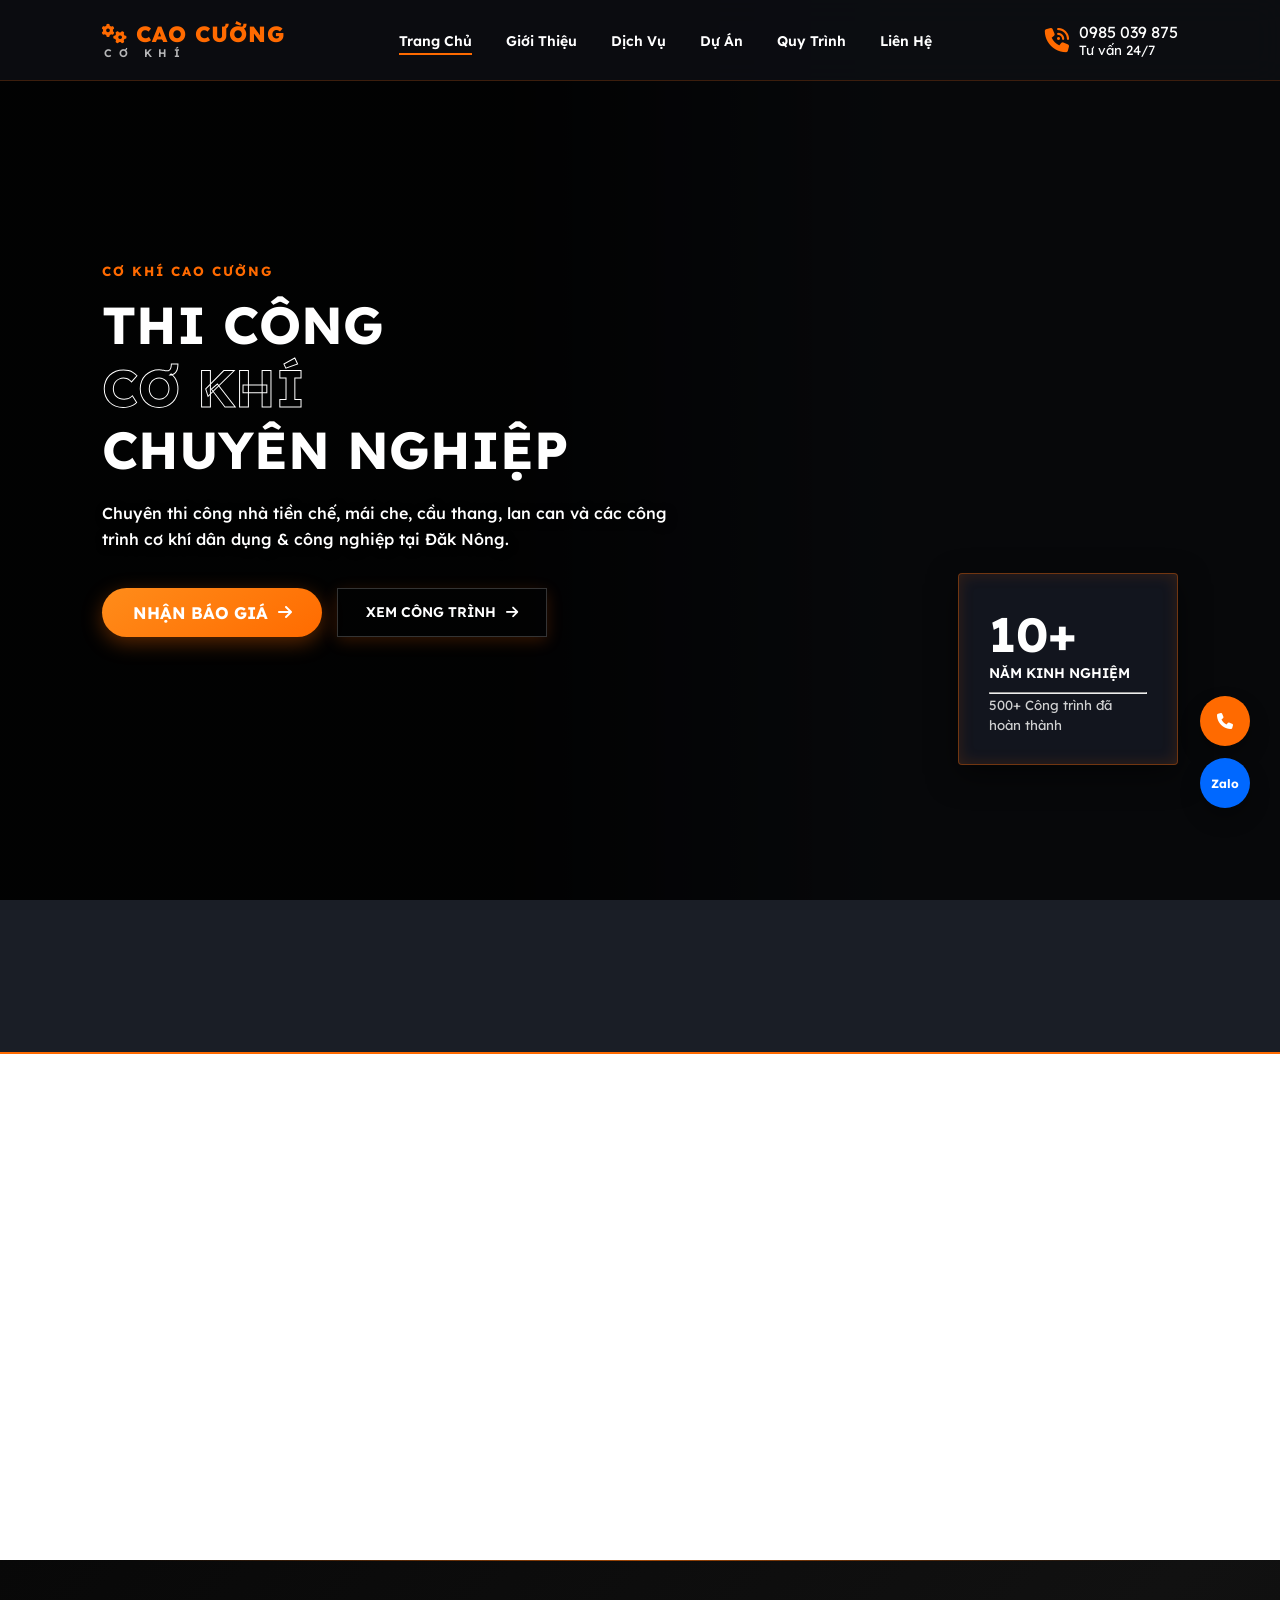
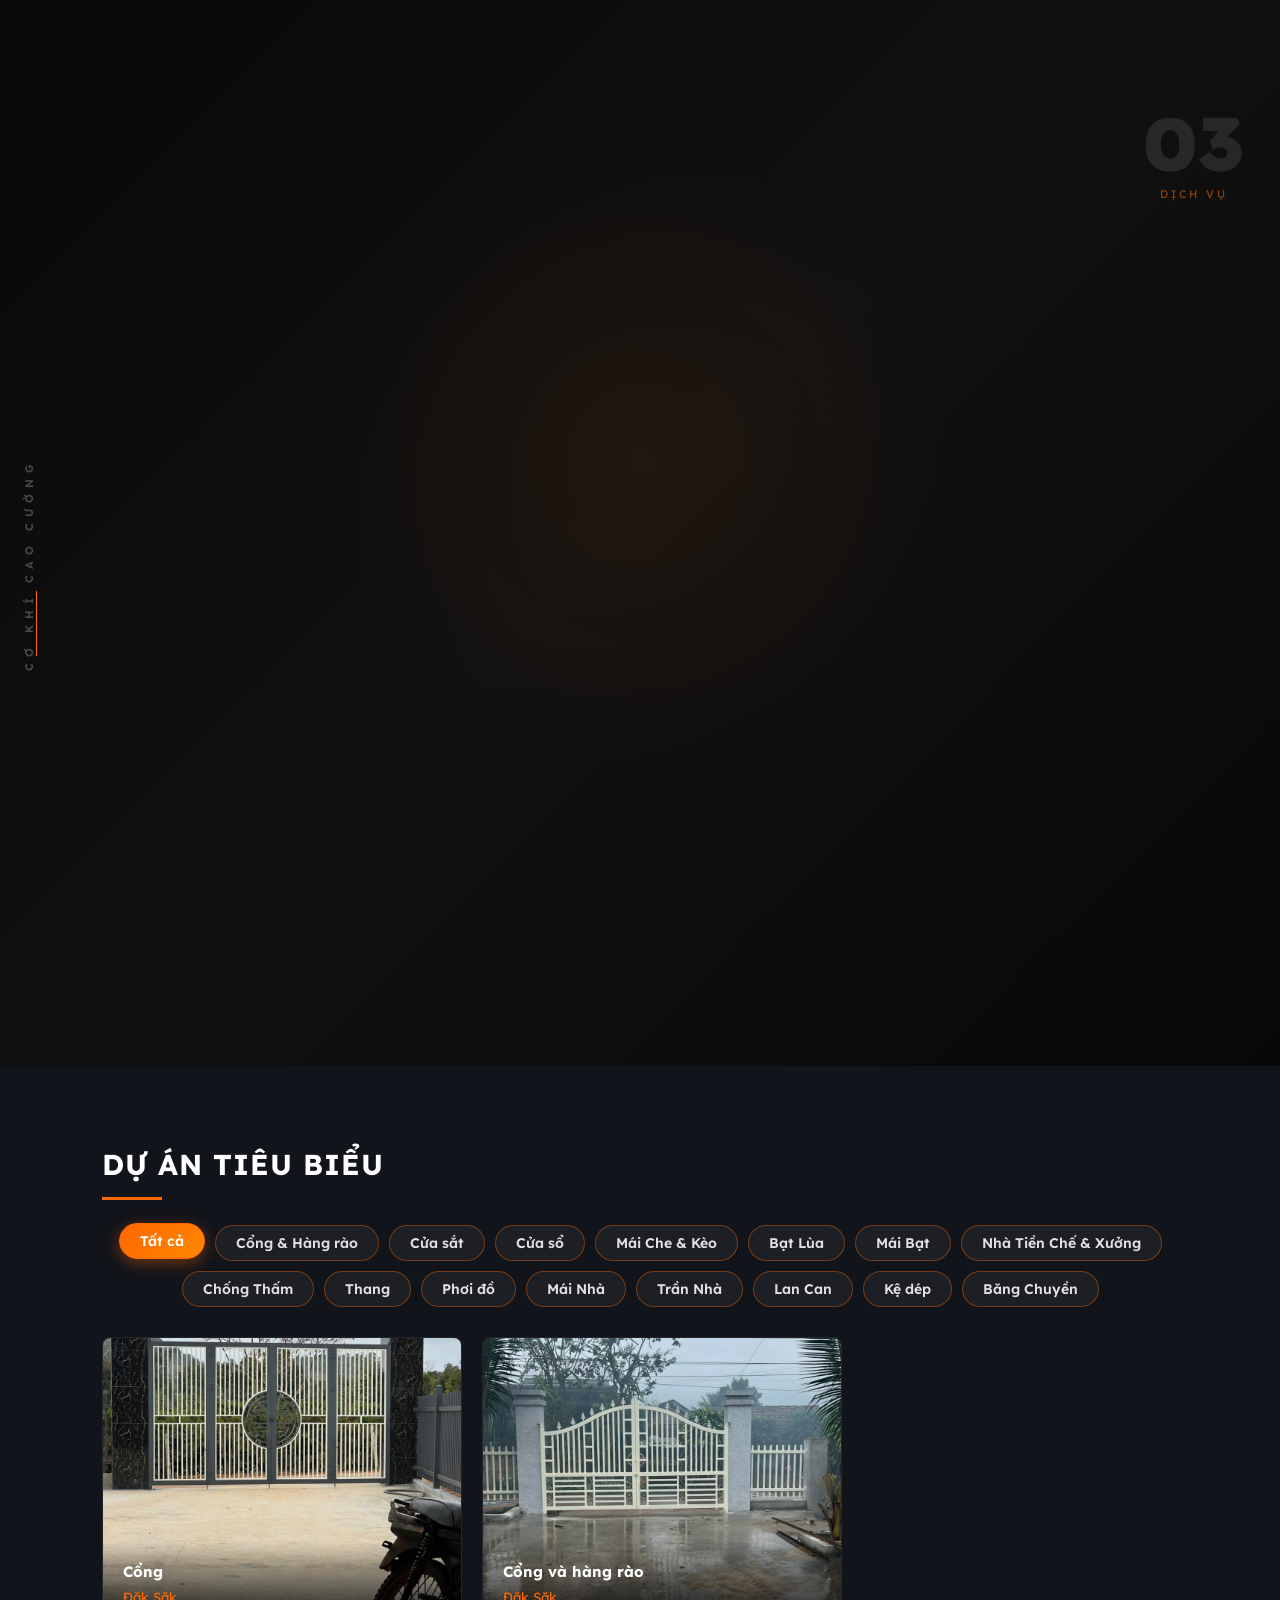
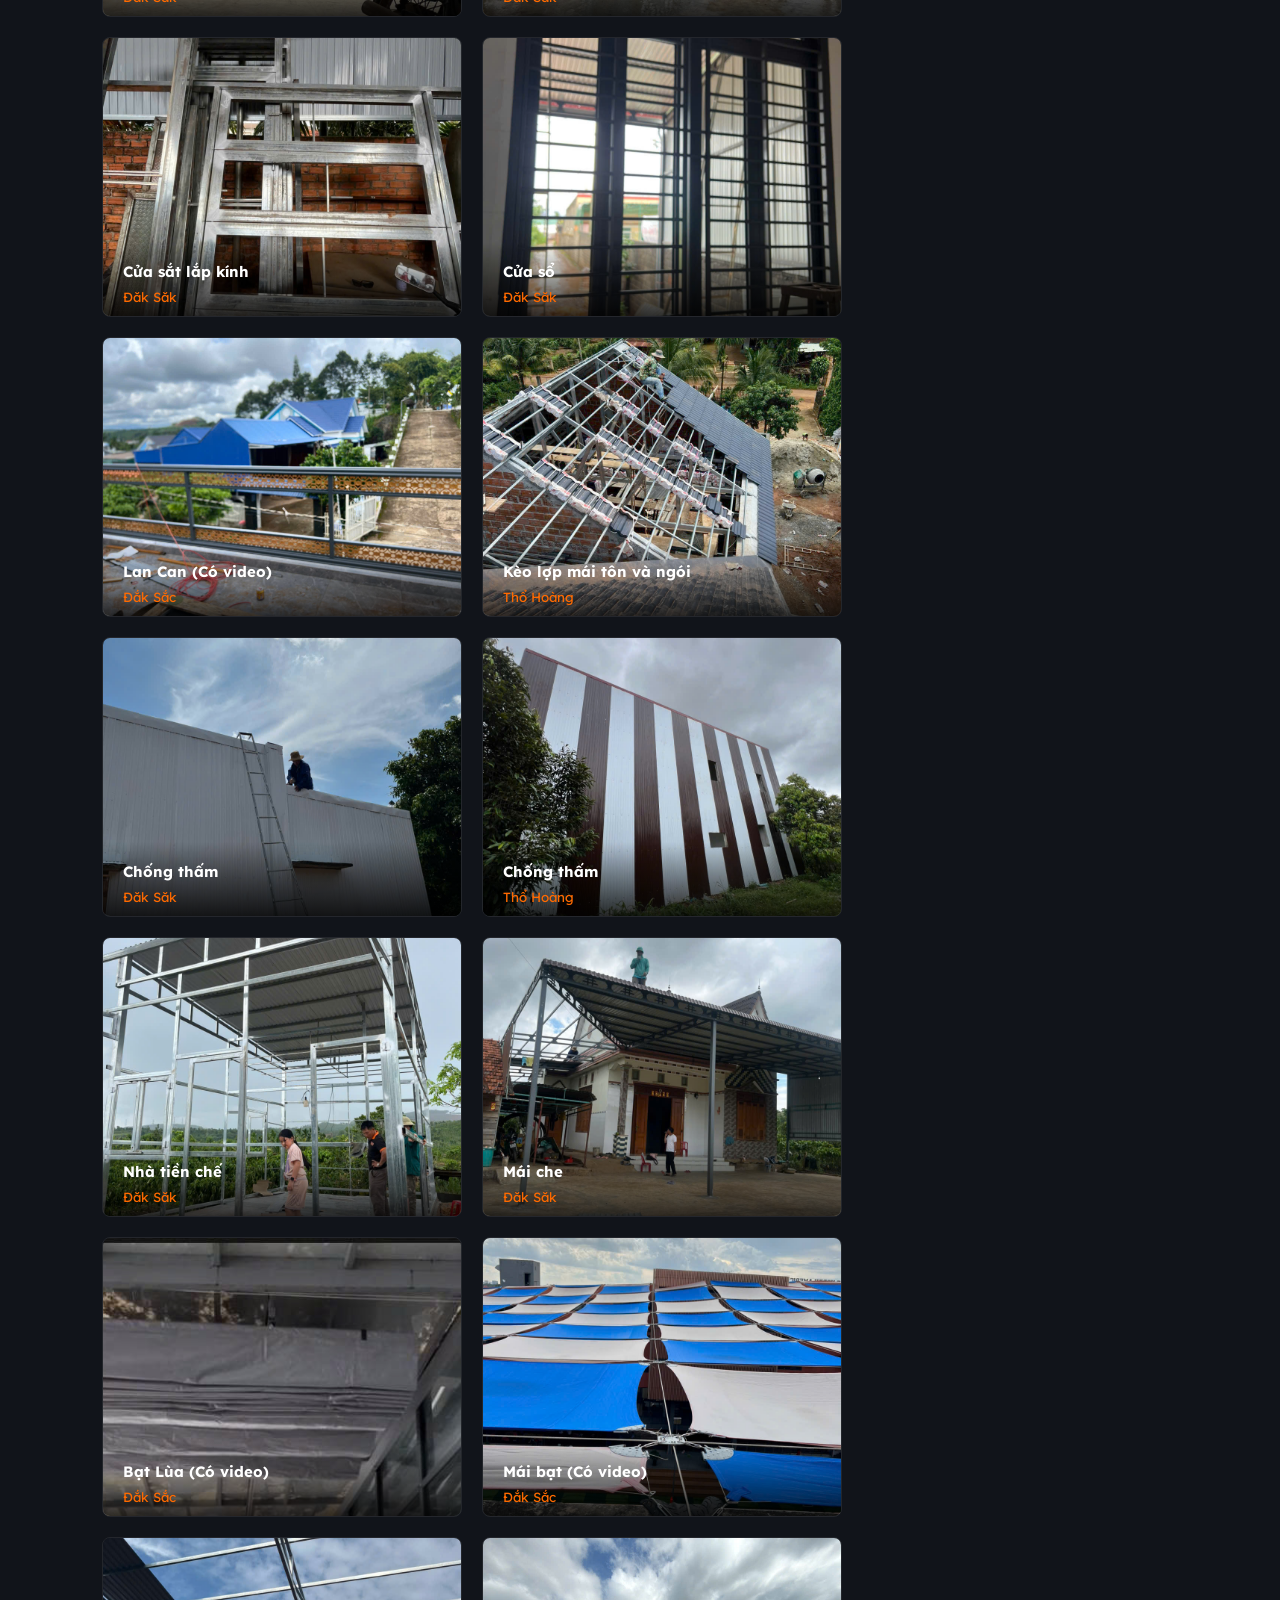
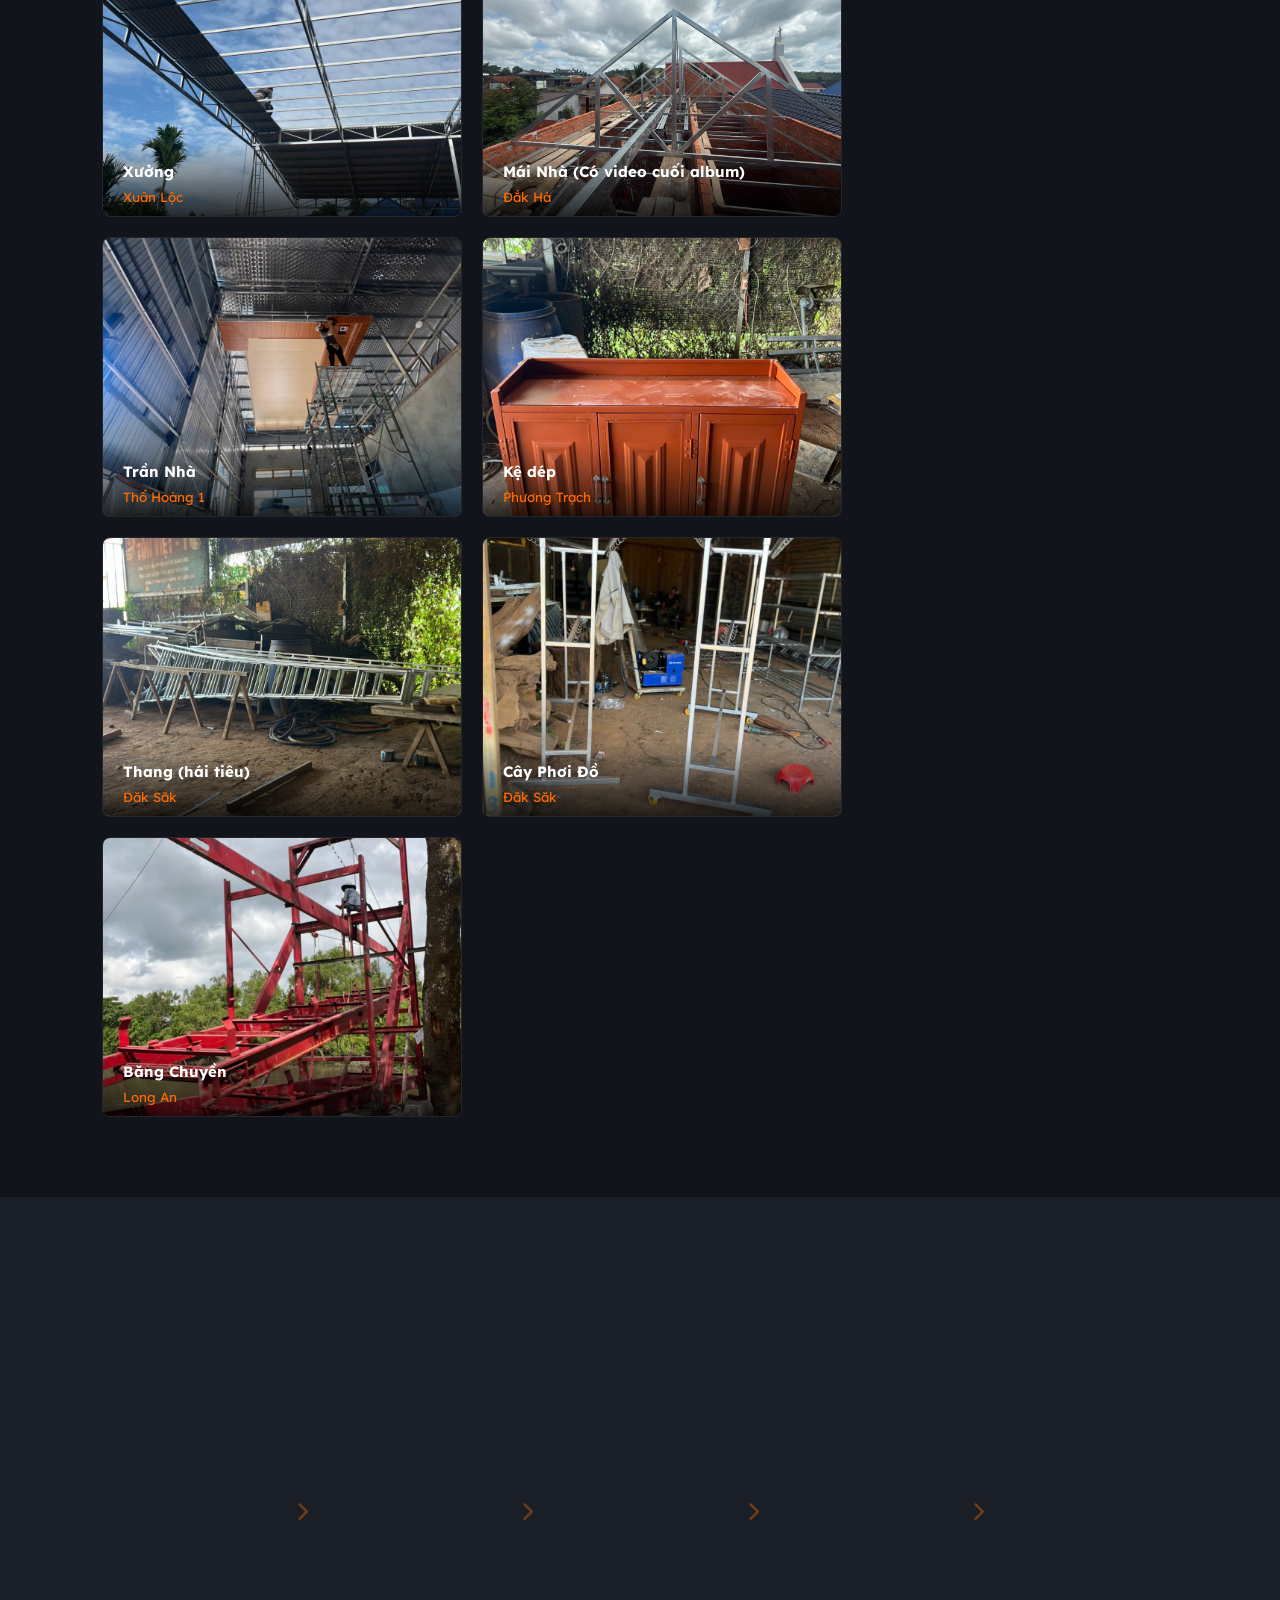
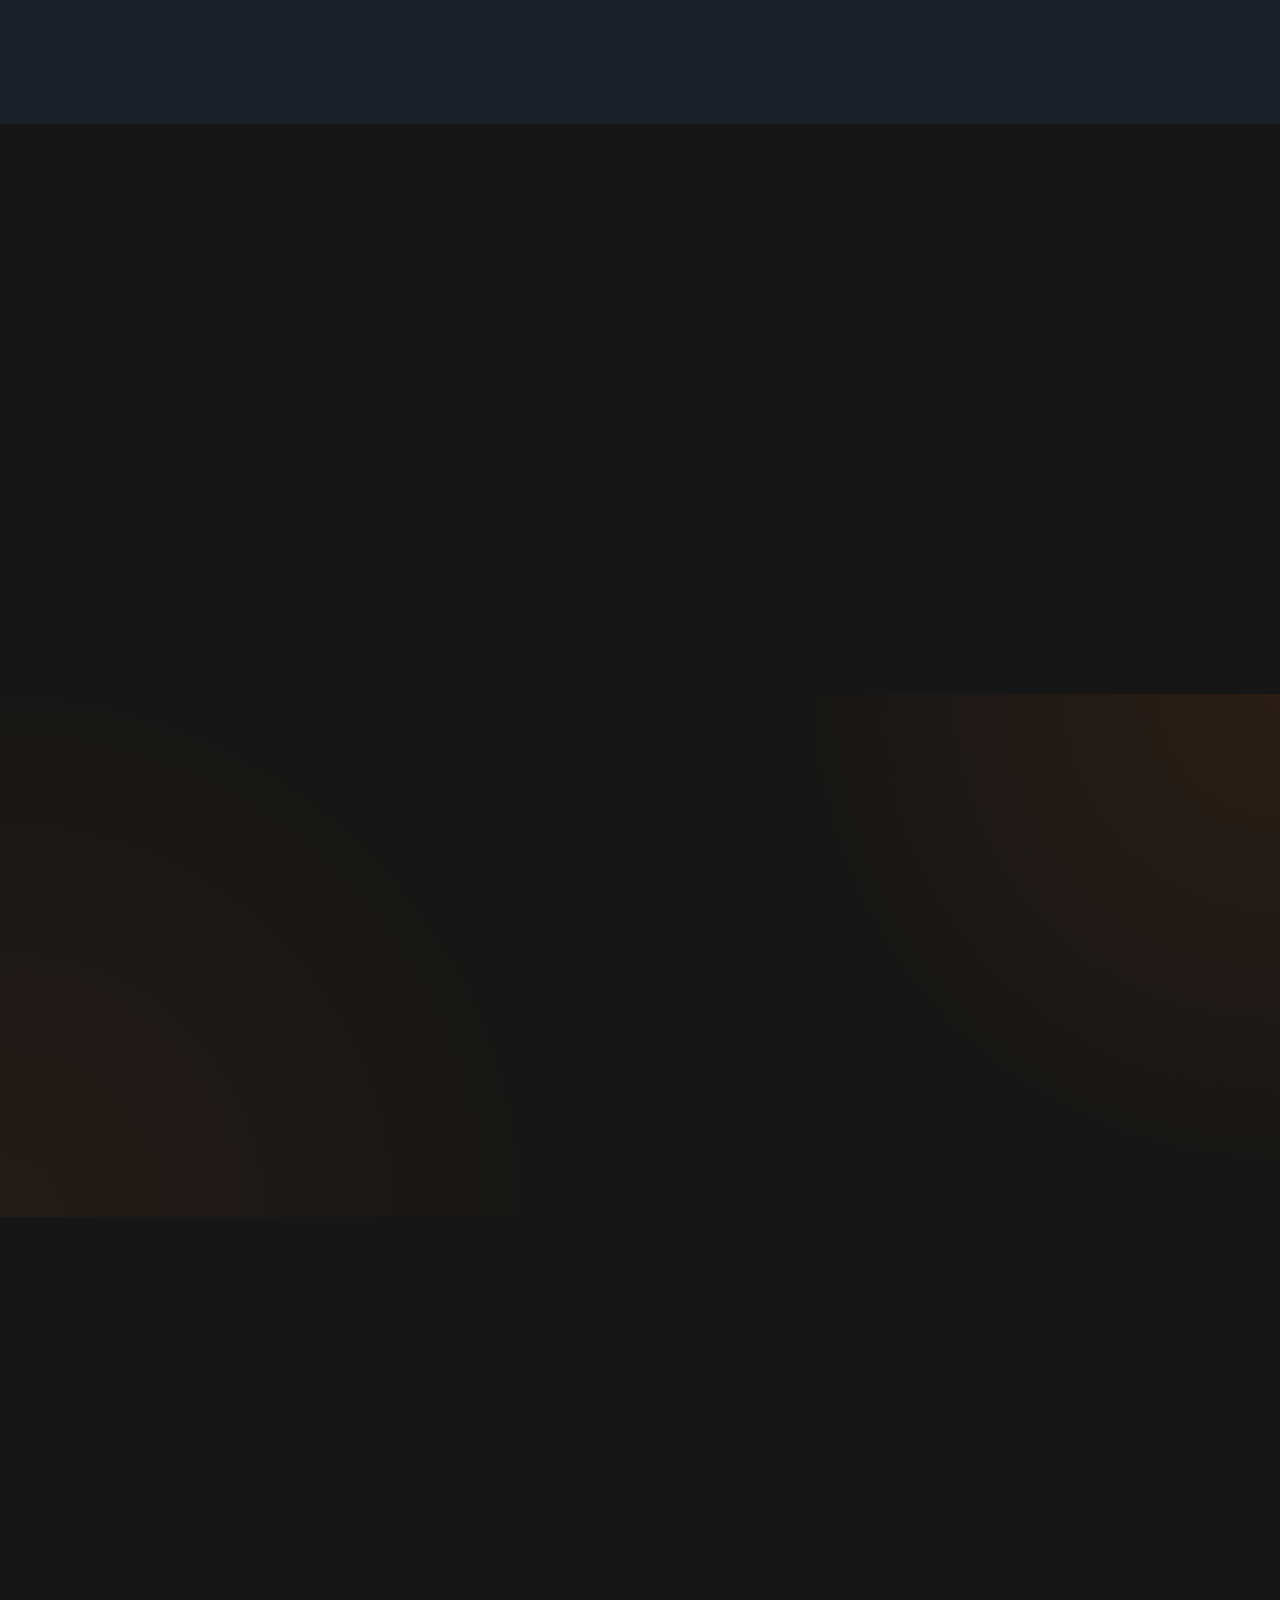
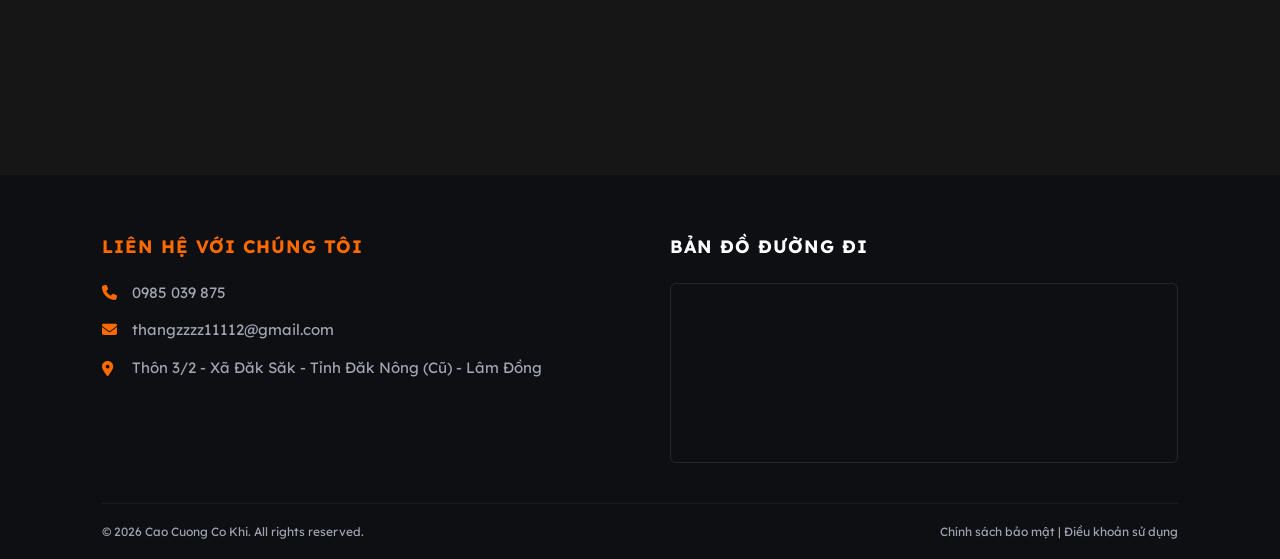
<file: index.html>
<!DOCTYPE html>
<html lang="vi">
<head>
    <meta charset="UTF-8">
    <meta name="viewport" content="width=device-width, initial-scale=1.0">

    <meta name="theme-color" content="#ff6b00">
    <link rel="apple-touch-icon" href="images/logo_icon.png">
    <link rel="icon" type="image/png" href="images/logo_icon.png">

    <title>Cơ Khí Cao Cường | Thi Công Nhà Tiền Chế, Mái Che, Cầu Thang Đắk Nông</title>
    <meta name="description" content="Cơ Khí Cao Cường chuyên thi công nhà tiền chế, cầu thang sắt, cửa sắt, mái che, hàng rào tại Đắk Nông. Báo giá nhanh - Hotline 0985 039 875.">
    <meta name="robots" content="index, follow">
    <meta name="author" content="Cơ Khí Cao Cường">
    <link rel="canonical" href="https://caothienxstyle.github.io/cao-cuong-co-khi/">

    <meta property="og:type" content="website">
    <meta property="og:locale" content="vi_VN">
    <meta property="og:site_name" content="Cơ Khí Cao Cường">
    <meta property="og:url" content="https://caothienxstyle.github.io/cao-cuong-co-khi/">
    <meta property="og:title" content="Cơ Khí Cao Cường | Thi Công Nhà Tiền Chế, Mái Che, Cầu Thang Đắk Nông">
    <meta property="og:description" content="Cơ Khí Cao Cường chuyên thi công nhà tiền chế, cầu thang sắt, cửa sắt, mái che, hàng rào tại Đắk Nông. Báo giá nhanh - Hotline 0985 039 875.">
    <meta property="og:image" content="https://caothienxstyle.github.io/cao-cuong-co-khi/images/giao_dien.jpg">
    <meta property="og:image:secure_url" content="https://caothienxstyle.github.io/cao-cuong-co-khi/images/giao_dien.jpg">
    <meta property="og:image:alt" content="Thi công Cơ Khí Cao Cường Đắk Nông">
    <meta property="og:image:width" content="1200">
    <meta property="og:image:height" content="1200">
    <meta name="google-site-verification" content="NBV9qMwsFOFYdjHBcJi6lplV-5O45Q86mlQKKyDzOv8" />
    <script type="application/ld+json">
    {
      "@context": "https://schema.org",
      "@type": "HomeAndConstructionBusiness",
      "name": "Cơ Khí Cao Cường",
      "alternateName": ["Cao Cường Cơ Khí", "Co Khi Cao Cuong"],
      "image": "https://caothienxstyle.github.io/cao-cuong-co-khi/images/giao_dien.jpg",
      "logo": "https://caothienxstyle.github.io/cao-cuong-co-khi/images/logo_icon.png",
      "@id": "https://caothienxstyle.github.io/cao-cuong-co-khi/",
      "url": "https://caothienxstyle.github.io/cao-cuong-co-khi/",
      "telephone": "0985039875",
      "email": "thanzzzz11112@gmail.com",
      "priceRange": "$$",
      "address": {
        "@type": "PostalAddress",
        "streetAddress": "Thôn 3/2",
        "addressLocality": "Đắk Sắk",
        "addressRegion": "Đắk Nông",
        "addressCountry": "VN"
      },
      "geo": {
        "@type": "GeoCoordinates",
        "latitude": 12.426333,
        "longitude": 107.6676714
      },
      "areaServed": {
        "@type": "AdministrativeArea",
        "name": "Đắk Nông"
      },
      "hasMap": "https://maps.google.com/?q=CMG9%2BG3M,+%C4%90%E1%BA%AFk+S%E1%BA%AFk,+%C4%90%E1%BA%AFk+N%C3%B4ng",

      "sameAs": [
        "https://zalo.me/0985039875"
      ],
      "contactPoint": {
        "@type": "ContactPoint",
        "telephone": "0985039875",
        "contactType": "customer service",
        "areaServed": "VN",
        "availableLanguage": "Vietnamese"
      },
      "openingHoursSpecification": {
        "@type": "OpeningHoursSpecification",
        "dayOfWeek": ["Monday", "Tuesday", "Wednesday", "Thursday", "Friday", "Saturday", "Sunday"],
        "opens": "07:00",
        "closes": "22:00"
      }
    }
    </script>
    <link rel="preconnect" href="https://fonts.googleapis.com">
    <link rel="preconnect" href="https://fonts.gstatic.com" crossorigin>

    <link href="https://fonts.googleapis.com/css2?family=Lexend:wght@300;400;600;700&display=swap" rel="stylesheet">
    <link rel="stylesheet" href="https://cdnjs.cloudflare.com/ajax/libs/font-awesome/6.4.0/css/all.min.css">
    <link rel="stylesheet" href="https://unpkg.com/aos@2.3.1/dist/aos.css">
    <link rel="stylesheet" href="https://cdn.jsdelivr.net/npm/@fancyapps/ui@5.0/dist/fancybox/fancybox.css">
    
    <link rel="stylesheet" href="style.css">
</head>
<body>
</div>
    <header class="navbar">
        <canvas id="menuBallCanvas" style="position: fixed; top: 0; left: 0; width: 100vw; height: 100vh; pointer-events: none; z-index: 99999;"></canvas>
        <div class="logo">
            <a href="#trang-chu" class="logo-link">
                <span class="orange-text"><i class="fa-solid fa-gears icon-spin"></i> CAO CƯỜNG</span>
                <small class="sub-logo">CƠ KHÍ</small>
            </a>
        </div>
        <nav class="nav-links">
            <a href="#trang-chu" class="active">Trang Chủ</a>
            <a href="#gioi-thieu">Giới Thiệu</a>
            <a href="#dich-vu">Dịch Vụ</a>
            <a href="#du-an">Dự Án</a>
            <a href="#quy-trinh">Quy Trình</a>
            <a href="#lien-he">Liên Hệ</a>
        </nav>
        <a href="tel:0985 093 875" class="hotline" style="text-decoration: none; color: inherit; display: flex; align-items: center; gap: 10px;">
            <i class="fa-solid fa-phone-volume"></i>
            <div>
                <span style="display: block;">0985 039 875</span>
                <small style="display: block;">Tư vấn 24/7</small>
            </div>
        </a>
    </header>

    <section id="trang-chu" class="hero-section">
        <div class="hero-overlay"></div>
        <div class="hero-content" data-aos="fade-right" data-aos-duration="1000">
            <h5 class="sub-title">CƠ KHÍ CAO CƯỜNG</h5>
            <h1>THI CÔNG <br><span class="highlight">CƠ KHÍ</span> <br>CHUYÊN NGHIỆP</h1>
            <p>Chuyên thi công nhà tiền chế, mái che, cầu thang, lan can và các công trình cơ khí dân dụng & công nghiệp tại Đăk Nông.</p>
            
            <div class="hero-btns">
                <a href="https://zalo.me/0985039875" class="btn btn-orange">NHẬN BÁO GIÁ <i class="fa-solid fa-arrow-right"></i></a>
                <a href="#du-an" class="btn btn-outline">XEM CÔNG TRÌNH <i class="fa-solid fa-arrow-right"></i></a>
            </div>
        </div>
        <div class="experience-badge" data-aos="zoom-in" data-aos-delay="300">
            <h2>10+</h2>
            <p>NĂM KINH NGHIỆM</p>
            <hr>
            <small>500+ Công trình đã hoàn thành</small>
        </div>
    </section>

    <section class="counter-bar">
        <div class="counter-item" data-aos="fade-up" data-aos-delay="100">
            <i class="fa-solid fa-building-shield"></i>
            <div>
                <h3 class="counter" data-target="500">0</h3>
                <p>CÔNG TRÌNH <br><small>Đã hoàn thành</small></p>
            </div>
        </div>
        <div class="counter-item" data-aos="fade-up" data-aos-delay="200">
            <i class="fa-solid fa-users"></i>
            <div>
                <h3 class="counter" data-target="300">0</h3>
                <p>KHÁCH HÀNG <br><small>Đã tin tưởng</small></p>
            </div>
        </div>
        <div class="counter-item" data-aos="fade-up" data-aos-delay="300">
            <i class="fa-solid fa-trophy"></i>
            <div>
                <h3 class="counter" data-target="10">0</h3>
                <p>NĂM KINH NGHIỆM <br><small>Trong lĩnh vực cơ khí</small></p>
            </div>
        </div>
        <div class="counter-item" data-aos="fade-up" data-aos-delay="400">
            <i class="fa-solid fa-award"></i>
            <div>
                <h3 class="counter" data-target="100">0</h3>
                <p>CAM KẾT <br><small>Chất lượng & tiến độ</small></p>
            </div>
        </div>
    </section>

    <section id="gioi-thieu" class="about-section" style="padding: 80px 8%; background: #ffffff; color: #11141a;">
        <div style="display: grid; grid-template-columns: 1fr 1fr; gap: 50px; align-items: center;">
            <div class="about-video-box" style="position: relative;" data-aos="fade-right">
                <img src="images/giai_phap_1.png" alt="Nhà xưởng" style="width: 100%; border-radius: 4px;">
            </div>
            <div data-aos="fade-left">
                <span style="color: var(--primary-color); font-weight: 600; font-size: 14px;">CƠ KHÍ CAO CƯỜNG</span>
                <h2 style="font-size: 36px; font-weight: 700; margin: 10px 0 20px; line-height: 1.3;">Giải pháp cơ khí tối ưu <br>cho <span style="color: var(--primary-color);">mọi công trình</span></h2>
                <p style="color: #555; margin-bottom: 25px; line-height: 1.7;">Với đội ngũ kỹ sư giàu kinh nghiệm và hệ thống máy móc hiện đại, Cao Cường Cơ Khí cam kết mang đến những sản phẩm chất lượng cao, bền vững và thẩm mỹ.</p>
                
                <div style="display: grid; grid-template-columns: 1fr 1fr; gap: 15px; font-weight: 600; font-size: 14px;">
                    <div><i class="fa-regular fa-circle-check" style="color: var(--primary-color);"></i> Chất lượng hàng đầu</div>
                    <div><i class="fa-regular fa-circle-check" style="color: var(--primary-color);"></i> Thi công đúng tiến độ</div>
                    <div><i class="fa-regular fa-circle-check" style="color: var(--primary-color);"></i> Giá cả cạnh tranh</div>
                    <div><i class="fa-regular fa-circle-check" style="color: var(--primary-color);"></i> Bảo hành dài hạn</div>
                </div>
            </div>
        </div>
    </section>

    <!-- <section id="dich-vu" class="services-section">


        <div class="section-title" data-aos="fade-up">
            <h2>DỊCH VỤ CỦA CHÚNG TÔI</h2>
            <div class="line"></div>
        </div>
        
        <div class="services-grid">
            <div class="service-card" data-aos="flip-left" data-aos-delay="100">
                <div class="card-bg" style="background-image: url('images/nha_tien_che_3.jpg');"></div>
                <div class="card-content">
                    <i class="fa-solid fa-warehouse"></i>
                    <h3>NHÀ TIỀN CHẾ</h3>
                    <a href="javascript:;" data-fancybox-trigger="gallery-nhatienche">Xem chi tiết <i class="fa-solid fa-arrow-right"></i></a>
                </div>
            </div>
            
            <div class="service-card" data-aos="flip-left" data-aos-delay="200">
                <div class="card-bg" style="background-image: url('images/mai_che_2.jpg');"></div>
                <div class="card-content">
                    <i class="fa-solid fa-campground"></i>
                    <h3>MÁI CHE - MÁI VÒM</h3>
                    <a href="javascript:;" data-fancybox-trigger="gallery-maiche">Xem chi tiết <i class="fa-solid fa-arrow-right"></i></a>
                </div>
            </div>
            
            <div class="service-card" data-aos="flip-left" data-aos-delay="300">
                <div class="card-bg" style="background-image: url('images/xuong_1.jpg');"></div>
                <div class="card-content">
                    <i class="fa-solid fa-warehouse"></i>
                    <h3>Xưởng</h3>
                    <a href="javascript:;" data-fancybox-trigger="gallery-xuong">Xem chi tiết <i class="fa-solid fa-arrow-right"></i></a>
                </div>
            </div>
        </div>
        <div class="cta-button-wrapper"> 
            <a href="https://zalo.me/0985039875" target="_blank" class="btn btn-orange">
                <span>Liên hệ ngay</span>
                <i class="fa-solid fa-paper-plane"></i>
            </a>
        </div>
    </section> -->

    <section id="dich-vu" class="services-section">
    <div class="services-heading" data-aos="fade-up">
        <div class="services-label">
            <span></span>
            CƠ KHÍ CAO CƯỜNG
            <span></span>
        </div>
        <h2>
            <span>DỊCH VỤ</span> CỦA CHÚNG TÔI
        </h2>
        <p>
            Chúng tôi cung cấp giải pháp thi công cơ khí toàn diện,
            đáp ứng nhu cầu từ dân dụng đến công nghiệp với chất lượng
            và độ bền cao.
        </p>
    </div>
    <!-- Danh sách dịch vụ -->
    <div class="services-grid">
        <div class="service-card"
             data-aos="fade-up"
             data-aos-delay="100">
            <div class="service-image">
                <img
                    src="images/nha_tien_che_3.jpg"
                    alt="Thi công nhà tiền chế Cơ Khí Cao Cường"
                >
                <div class="service-number">
                    01
                </div>
                <div class="image-overlay"></div>
            </div>
            <div class="service-content">
                <div class="service-icon">
                    <i class="fa-solid fa-warehouse"></i>
                </div>
                <h3>NHÀ TIỀN CHẾ</h3>
                <div class="service-line"></div>
                <p>
                    Thi công nhà tiền chế hiện đại, chắc chắn,
                    phù hợp cho nhà xưởng, kho bãi và nhiều
                    mục đích sử dụng khác.
                </p>
                <a href="#nha-tien-che" class="service-link">
                    Xem dự án
                    <i class="fa-solid fa-arrow-right"></i>
                </a>
            </div>
        </div>
        <div class="service-card service-card-featured"
             data-aos="fade-up"
             data-aos-delay="200">
            <div class="service-image">
                <img
                    src="images/mai_che_2.jpg"
                    alt="Thi công mái che mái vòm Cơ Khí Cao Cường"
                >
                <div class="service-number">
                    02
                </div>
                <div class="image-overlay"></div>
            </div>
            <div class="service-content">
                <div class="service-icon">
                    <i class="fa-solid fa-campground"></i>
                </div>
                <h3>MÁI CHE - MÁI VÒM</h3>
                <div class="service-line"></div>
                <p>
                    Thi công mái che, mái vòm đa dạng kiểu dáng,
                    đảm bảo độ bền, tính thẩm mỹ và khả năng
                    chống chịu thời tiết tốt.
                </p>
                <a href="#mai-che" class="service-link">
                    Xem dự án
                    <i class="fa-solid fa-arrow-right"></i>
                </a>
            </div>
        </div>
        <div class="service-card"
             data-aos="fade-up"
             data-aos-delay="300">
            <div class="service-image">
                <img
                    src="images/xuong_1.jpg"
                    alt="Thi công xưởng cơ khí và nhà xưởng Cơ Khí Cao Cường"
                >
                <div class="service-number">
                    03
                </div>
                <div class="image-overlay"></div>
            </div>
            <div class="service-content">
                <div class="service-icon">
                    <i class="fa-solid fa-industry"></i>
                </div>
                <h3>XƯỞNG</h3>
                <div class="service-line"></div>
                <p>
                    Thi công nhà xưởng, kho bãi và công trình
                    công nghiệp với giải pháp tối ưu về kết cấu,
                    độ bền và chi phí.
                </p>
                <a href="#duan-xuong" class="service-link">
                Xem dự án
                <i class="fa-solid fa-arrow-right"></i>
                </a>
            </div>
        </div>
    </div>
    <div class="services-cta" data-aos="fade-up">
        <a
            href="https://zalo.me/0985039875"
            target="_blank"
            rel="noopener noreferrer"
            class="services-btn"
        >
            <span>LIÊN HỆ NGAY</span>
            <i class="fa-solid fa-arrow-right"></i>
        </a>
        <div class="services-contact">
            <span>
                <i class="fa-solid fa-phone"></i>
                Hotline: 0985 039 875
            </span>
            <span class="contact-divider"></span>
            <span>
                <i class="fa-solid fa-comment-dots"></i>
                Zalo tư vấn
            </span>
        </div>
    </div>
    <div class="services-decoration services-decoration-left">
        CƠ KHÍ CAO CƯỜNG
    </div>

    <div class="services-decoration services-decoration-right">
        <strong>03</strong>
        <span>DỊCH VỤ</span>
    </div>

</section>

    <section id="du-an" class="projects-section" style="padding: 80px 8%;">
        <div style="display: flex; justify-content: space-between; align-items: flex-end; margin-bottom: 25px;">
            <div class="section-title" style="text-align: left; margin: 0;">
                <h2>DỰ ÁN TIÊU BIỂU</h2>
                <div class="line" style="margin: 15px 0 0 0;"></div>
            </div>
        </div>

        <div class="gallery-filter-bar">
            <button class="filter-btn active" onclick="filterProjects('all', event)">Tất cả</button>
            <button class="filter-btn" onclick="filterProjects('cong-cua', event)">Cổng & Hàng rào </button>
            <button class="filter-btn" onclick="filterProjects('cua-sat', event)">Cửa sắt</button>
            <button class="filter-btn" onclick="filterProjects('cua-so', event)">Cửa sổ</button>
            <button class="filter-btn" onclick="filterProjects('mai-keo', event)">Mái Che & Kèo</button>
            <button class="filter-btn" onclick="filterProjects('bat-lua', event)">Bạt Lùa</button>
            <button class="filter-btn" onclick="filterProjects('mai-bat', event)">Mái Bạt</button>
            <button class="filter-btn" onclick="filterProjects('nha-xuong', event)">Nhà Tiền Chế & Xưởng</button>
            <button class="filter-btn" onclick="filterProjects('chong-tham', event)">Chống Thấm</button>
            <button class="filter-btn" onclick="filterProjects('thang', event)">Thang</button>
            <button class="filter-btn" onclick="filterProjects('phoi-do', event)">Phơi đồ</button>
            <button class="filter-btn" onclick="filterProjects('mai-nha', event)">Mái Nhà</button>
            <button class="filter-btn" onclick="filterProjects('tran-nha', event)">Trần Nhà</button>
            <button class="filter-btn" onclick="filterProjects('lan-can', event)">Lan Can</button>
            <button class="filter-btn" onclick="filterProjects('ke-dep', event)">Kệ dép</button>
            <button class="filter-btn" onclick="filterProjects('bang-chuyen', event)">Băng Chuyền</button>
        </div>

        <div class="projects-grid" style="display: grid; grid-template-columns: repeat(auto-fit, minmax(220px, 1fr)); gap: 15px;">
            
            <!-- Cổng số 7-->
            <div class="project-card cong-cua" data-aos="fade-up">
                <a href="images/cong_6.jpg" data-fancybox="gallery-cong">
                    <img src="images/cong_6.jpg" alt="Dự án">
                    <div class="pj-info">
                        <h4>Cổng</h4>
                        <small>Đăk Săk</small>
                    </div>
                </a>
                <a href="images/cong_1.jpg" data-fancybox="gallery-cong"></a>
                <a href="images/cong_2.jpg" data-fancybox="gallery-cong"></a>
                <a href="images/cong_3.jpg" data-fancybox="gallery-cong"></a>
                <a href="images/cong_4.jpg" data-fancybox="gallery-cong"></a>
                <a href="images/cong_5.jpg" data-fancybox="gallery-cong"></a>
                <a href="images/cong_7.jpg" data-fancybox="gallery-cong"></a>
            </div>

             <!-- Cổng và hàng rào số 4-->
            <div class="project-card cong-cua" data-aos="fade-up">
                <a href="images/cong_hangrao_2.jpg" data-fancybox="gallery-conghangrao">
                    <img src="images/cong_hangrao_2.jpg" alt="Dự án">
                    <div class="pj-info">
                        <h4>Cổng và hàng rào</h4>
                        <small>Đăk Săk</small>
                    </div>
                </a>
                <a href="images/cong_hangrao_1.jpg" data-fancybox="gallery-conghangrao"></a>
                <a href="images/cong_hangrao_3.jpg" data-fancybox="gallery-conghangrao"></a>
                <a href="images/cong_hangrao_4.jpg" data-fancybox="gallery-conghangrao"></a>
            </div>

            <!-- Cửa sắt số 1-->
            <div class="project-card cua-sat" data-aos="fade-up">
                <a href="images/Cua_1.jpg" data-fancybox="gallery-cua">
                    <img src="images/Cua_1.jpg" alt="Dự án">
                    <div class="pj-info">
                        <h4>Cửa sắt lắp kính</h4>
                        <small>Đăk Săk</small>
                    </div>
                </a>
            </div>

            <!-- Cửa sổ số 5 -->
            <div class="project-card cua-so" data-aos="fade-up">
                <a href="images/cua_so_2.jpg" data-fancybox="gallery-cuaso">
                    <img src="images/cua_so_2.jpg" alt="Dự án">
                    <div class="pj-info">
                        <h4>Cửa sổ</h4>
                        <small>Đăk Săk</small>
                    </div>
                </a>
                <a href="images/cua_so_1.jpg" data-fancybox="gallery-cuaso"></a>
                <a href="images/cua_so_3.jpg" data-fancybox="gallery-cuaso"></a>
                <a href="images/cua_so_4.jpg" data-fancybox="gallery-cuaso"></a>
                <a href="images/cua_so_5.jpg" data-fancybox="gallery-cuaso"></a>
            </div>

            <!-- Lan Can số 1-->
            <div class="project-card lan-can" data-aos="fade-up">
                <a href="images/video_lan_can_1.mp4" data-fancybox="gallery-lancan" data-caption="Video thi công lan can">
                    <img src="images/lan_can_1.jpg" alt="Dự án Lan Can">
                    <div class="pj-info">
                        <h4>Lan Can (Có video)</h4>
                        <small>Đắk Sắc</small>
                    </div>
                </a>
                <a href="images/lan_can_1.jpg" data-fancybox="gallery-lancan" data-caption="Hình ảnh lan can thực tế"></a>
            </div>

            <!-- Kèo ngói số 7-->
            <div class="project-card mai-keo" data-aos="fade-up">
                <a href="images/lam_keo_7.jpg" data-fancybox="gallery-keongoi">
                    <img src="images/lam_keo_7.jpg" alt="Dự án">
                    <div class="pj-info">
                        <h4>Kèo lợp mái tôn và ngói</h4>
                        <small>Thổ Hoàng</small>
                    </div>
                </a>
                <a href="images/lam_keo_1.jpg" data-fancybox="gallery-keongoi"></a>
                <a href="images/lam_keo_2.jpg" data-fancybox="gallery-keongoi"></a>
                <a href="images/lam_keo_3.jpg" data-fancybox="gallery-keongoi"></a>
                <a href="images/lam_keo_4.jpg" data-fancybox="gallery-keongoi"></a>
                <a href="images/lam_keo_5.jpg" data-fancybox="gallery-keongoi"></a>
                <a href="images/lam_keo_6.jpg" data-fancybox="gallery-keongoi"></a>
            </div>  

            <!-- Chống thấm số 4-->
            <div class="project-card chong-tham" data-aos="fade-up">
                <a href="images/chong_tham_1.jpg" data-fancybox="gallery-chongtham">
                    <img src="images/chong_tham_1.jpg" alt="Dự án">
                    <div class="pj-info">
                        <h4>Chống thấm</h4>
                        <small>Đăk Săk</small>
                    </div>
                </a>
                <a href="images/chong_tham_2.jpg" data-fancybox="gallery-chongtham"></a>
            </div>
                <!--video chong tham 2-->
            <div class="project-card chong-tham" data-aos="fade-up">
                <a href="images/chong_tham_4.jpg" data-fancybox="gallery-chongtham">
                    <img src="images/chong_tham_4.jpg" alt="Dự án">
                    <div class="pj-info">
                        <h4>Chống thấm</h4>
                        <small>Thổ Hoàng</small>
                    </div>
                </a>
                <a href="images/chong_tham_3.jpg" data-fancybox="gallery-chongtham"></a>
                <a href="images/video_chong_tham_1.mp4" data-thumb="images/chong_tham_4.jpg" data-fancybox="gallery-chongtham" data-caption="Video chống thấm - Thổ Hoàng"></a>
                <a href="images/video_chong_tham_2.mp4" data-thumb="images/anh_video_chong_tham_2.jpg" data-fancybox="gallery-chongtham" data-caption="Video chống thấm - Thổ Hoàng"></a>
            </div>

            <!-- Nhà tiền chế số 12-->
            <div id = "nha-tien-che"  class="project-card nha-xuong" data-aos="fade-up">
                <a href="images/nha_tien_che_3.jpg" data-fancybox="gallery-nhatienche">
                    <img src="images/nha_tien_che_3.jpg" alt="Dự án">
                    <div class="pj-info">
                        <h4>Nhà tiền chế</h4>
                        <small>Đăk Săk</small>
                    </div>
                </a>
                <a href="images/nha_tien_che_1.jpg" data-fancybox="gallery-nhatienche"></a>
                <a href="images/nha_tien_che_2.jpg" data-fancybox="gallery-nhatienche"></a>
                <a href="images/nha_tien_che_4.png" data-fancybox="gallery-nhatienche"></a>
                <a href="images/nha_tien_che_5.jpg" data-fancybox="gallery-nhatienche"></a>
                <a href="images/nha_tien_che_6.jpg" data-fancybox="gallery-nhatienche"></a>
                <a href="images/nha_tien_che_7.jpg" data-fancybox="gallery-nhatienche"></a>
                <a href="images/nha_tien_che_8.jpg" data-fancybox="gallery-nhatienche"></a>
                <a href="images/nha_tien_che_9.jpg" data-fancybox="gallery-nhatienche"></a>
                <a href="images/nha_tien_che_10.jpg" data-fancybox="gallery-nhatienche"></a>
                <a href="images/nha_tien_che_11.jpg" data-fancybox="gallery-nhatienche"></a>
                <a href="images/nha_tien_che_12.jpg" data-fancybox="gallery-nhatienche"></a>
            </div>

            <!-- Mái che số 9 -->
            <div id = "mai-che" class="project-card mai-keo" data-aos="fade-up">
                <a href="images/mai_che_2.jpg" data-fancybox="gallery-maiche">
                    <img src="images/mai_che_2.jpg" alt="Dự án">
                    <div class="pj-info">
                        <h4>Mái che</h4>
                        <small>Đăk Săk</small>
                    </div>
                </a>
                <a href="images/mai_che_1.jpg" data-fancybox="gallery-maiche"></a>
                <a href="images/mai_che_3.jpg" data-fancybox="gallery-maiche"></a>
                <a href="images/mai_che_4.jpg" data-fancybox="gallery-maiche"></a>
                <a href="images/mai_che_5.jpg" data-fancybox="gallery-maiche"></a>
                <a href="images/mai_che_6.jpg" data-fancybox="gallery-maiche"></a>
                <a href="images/mai_che_7.jpg" data-fancybox="gallery-maiche"></a>
                <a href="images/mai_che_8.jpg" data-fancybox="gallery-maiche"></a>
                <a href="images/mai_che_9.jpg" data-fancybox="gallery-maiche"></a>
            </div>

            <!-- Bạt lùa số 1 -->
            <div class="project-card bat-lua" data-aos="fade-up">
                <a href="images/video_bat_lua_1.mp4" 
                data-fancybox="gallery-batlua" 
                data-caption="Video Bạt Lùa - Đắk Săk" 
                data-muted="true"
                >
                    <img src="images/bat_lua_1..jpg" data-fancybox="gallery-batlua">
                    <div class="pj-info">
                        <h4>Bạt Lùa (Có video)</h4>
                        <small>Đắk Sắc</small>
                    </div>
                </a>
            </div>

            <!-- Mái bạt số 4-->
            <div class="project-card mai-bat" data-aos="fade-up">
                <a href="images/video_bat_1.mp4" 
                data-fancybox="gallery-maibat" 
                data-caption="Video Mái Bạt - Đắk Sắc" 
                data-type="html" 
                data-src='<video width="100%" controls autoplay muted loop style="max-width:800px;"><source src="images/video_bat_1.mp4" type="video/mp4"></video>'>
                    <img src="images/bat_1.jpg" alt="Mái Bạt">
                    <div class="pj-info">
                        <h4>Mái bạt (Có video)</h4>
                        <small>Đắk Sắc</small>
                    </div>
                </a>
                <a href="images/bat_2.jpg" data-fancybox="gallery-maibat" data-caption="Hình ảnh mái bạt 2"></a>
                <a href="images/bat_3.jpg" data-fancybox="gallery-maibat" data-caption="Hình ảnh mái bạt 3"></a>
                <a href="images/bat_4.jpg" data-fancybox="gallery-maibat" data-caption="Hình ảnh mái bạt 4"></a>
            </div>

            <!-- Xưởng số 2-->
            <div id = "duan-xuong" class="project-card nha-xuong" data-aos="fade-up">
                <a href="images/xuong_1.jpg" data-fancybox="gallery-xuong">
                    <img src="images/xuong_1.jpg" alt="Dự án">
                    <div class="pj-info">
                        <h4>Xưởng</h4>
                        <small>Xuân Lộc</small>
                    </div>
                </a>
                <a href="images/xuong_tien_che_1.jpg" data-fancybox="gallery-xuong"></a>
                <a href="images/xuong_tien_che_2.jpg" data-fancybox="gallery-xuong"></a>
            </div>

            <!-- Mái Nhà số 5-->
            <div class="project-card mai-nha" data-aos="fade-up">
            <a href="images/mai_nha_3.jpg" data-fancybox="gallery-mainha" data-caption="Mái Nhà - Đắk Hà">
                <img src="images/mai_nha_3.jpg" alt="Dự án Mái Nhà">
                <div class="pj-info">
                    <h4>Mái Nhà (Có video cuối album)</h4>
                    <small>Đắk Hà</small>
                </div>
            </a>

            <a href="images/mai_nha_1.jpg" data-fancybox="gallery-mainha"></a>
            <a href="images/mai_nha_2.jpg" data-fancybox="gallery-mainha"></a>
            <a href="images/mai_nha_4.jpg" data-fancybox="gallery-mainha"></a>
            <a href="images/mai_nha_5.jpg" data-fancybox="gallery-mainha"></a>
            <a href="images/mai_nha_6.jpg" data-fancybox="gallery-mainha"></a>
            <a href="images/mai_nha_7.jpg" data-fancybox="gallery-mainha"></a>
            <a href="images/mai_nha_8.jpg" data-fancybox="gallery-mainha"></a>
            <a href="images/mai_nha_9.jpg" data-fancybox="gallery-mainha"></a>
            <a href="images/mai_nha_10.jpg" data-fancybox="gallery-mainha"></a>
            <a href="images/mai_nha_11.jpg" data-fancybox="gallery-mainha"></a>
            <a href="images/mai_nha_12.jpg" data-fancybox="gallery-mainha"></a>

            <a href="images/video_mai_nha_1.mp4" 
            data-fancybox="gallery-mainha" 
            data-caption="Video thi công Mái Nhà - Đắk Hà" 
            data-thumb="images/mai_nha_1.jpg"  
            data-type="html" 
            data-src='<video width="100%" controls autoplay muted loop style="max-width:800px;"><source src="images/video_mai_nha_1.mp4" type="video/mp4"></video>'>
            </a>
            </div>

                <!--ảnh trần nhà số 4 video trần nhà số 2-->
            <div class="project-card tran-nha" data-aos="fade-up">
                <a href="images/tran_nha_1.jpg" data-fancybox="gallery-trannha">
                    <img src="images/tran_nha_1.jpg" alt="Dự án">
                    <div class="pj-info">
                        <h4>Trần Nhà</h4>
                        <small>Thổ Hoàng 1</small>
                    </div>
                </a>
                <a href="images/tran_nha_2.jpg" data-fancybox="gallery-trannha"></a>
                <a href="images/tran_nha_3.jpg" data-fancybox="gallery-trannha"></a>
                <a href="images/tran_nha_4.jpg" data-fancybox="gallery-trannha"></a>
                <a href="images/video_tran_nha_1.mp4" data-thumb="images/tran_nha_2.jpg" data-fancybox="gallery-trannha" data-caption="Video chống thấm - Thổ Hoàng 1"></a>
                <a href="images/video_tran_nha_2.mp4" data-thumb="images/tran_nha_3.jpg" data-fancybox="gallery-trannha" data-caption="Video chống thấm - Thổ Hoàng 1"></a>
            </div>

            <!-- Kệ dép số 1 -->
            <div class="project-card ke-dep" data-aos="fade-up">
                <a href="images/ke_dep_1.jpg" data-fancybox="gallery-kedep">
                    <img src="images/ke_dep_1.jpg" alt="Dự án">
                    <div class="pj-info">
                        <h4>Kệ dép</h4>
                        <small>Phương Trạch</small>
                    </div>
                </a>
                <a href="images/ke_dep_2.jpg" data-fancybox="gallery-kedep"></a>
            </div>

            <!-- Thang số 2 -->
            <div class="project-card thang" data-aos="fade-up">
                <a href="images/cau_thang_ht_2.jpg" data-fancybox="gallery-thang">
                    <img src="images/cau_thang_ht_2.jpg" alt="Dự án">
                    <div class="pj-info">
                        <h4>Thang (hái tiêu)</h4>
                        <small>Đăk Săk</small>
                    </div>
                </a>
                <a href="images/cau_thang_ht_1.jpg" data-fancybox="gallery-thang"></a>
            </div>
            
            <!-- Phơi đồ số 1 -->
            <div class="project-card phoi-do" data-aos="fade-up">
                <a href="images/phoi_do_1.jpg" data-fancybox="gallery-phoido">
                    <img src="images/phoi_do_1.jpg" alt="Dự án">
                    <div class="pj-info">
                        <h4>Cây Phơi Đồ</h4>
                        <small>Đăk Săk</small>
                    </div>
                </a>
            </div>

            <!-- Băng chuyền số 4-->
            <div class="project-card bang-chuyen" data-aos="fade-up">
                <a href="images/bang_chuyen_2.jpg" data-fancybox="gallery-bangchuyen">
                    <img src="images/bang_chuyen_2.jpg" alt="Dự án">
                    <div class="pj-info">
                        <h4>Băng Chuyền</h4>
                        <small>Long An</small>
                    </div>
                </a>
                <a href="images/bang_chuyen_3.jpg" data-fancybox="gallery-bangchuyen"></a>
                <a href="images/bang_chuyen_4.jpg" data-fancybox="gallery-bangchuyen"></a>
                <a href="images/bang_chuyen_1.jpg" data-fancybox="gallery-bangchuyen"></a>
            </div>

        </div>


    </section>
    
    <section id="quy-trinh" class="process-section" style="padding: 80px 8%; background-color: var(--card-bg);">
            <div class="section-title" data-aos="fade-up">
                <h2>QUY TRÌNH LÀM VIỆC</h2>
                <div class="line"></div>
            </div>
            
            <div style="display: flex; justify-content: space-between; align-items: center; gap: 20px; margin-top: 50px;">
                <div class="process-step" data-aos="zoom-in" data-aos-delay="100">
                    <div class="step-number">01</div>
                    <h4>KHẢO SÁT</h4>
                    <p>Tiếp nhận yêu cầu và khảo sát thực tế</p>
                </div>
                <i class="fa-solid fa-chevron-right step-arrow"></i>
                <div class="process-step" data-aos="zoom-in" data-aos-delay="200">
                    <div class="step-number">02</div>
                    <h4>TƯ VẤN - THIẾT KẾ</h4>
                    <p>Đưa ra giải pháp và thiết kế phù hợp</p>
                </div>
                <i class="fa-solid fa-chevron-right step-arrow"></i>
                <div class="process-step" data-aos="zoom-in" data-aos-delay="300">
                    <div class="step-number">03</div>
                    <h4>BÁO GIÁ</h4>
                    <p>Báo giá chi tiết, minh bạch</p>
                </div>
                <i class="fa-solid fa-chevron-right step-arrow"></i>
                <div class="process-step" data-aos="zoom-in" data-aos-delay="400">
                    <div class="step-number">04</div>
                    <h4>THI CÔNG</h4>
                    <p>Sản xuất và thi công đúng tiến độ</p>
                </div>
                <i class="fa-solid fa-chevron-right step-arrow"></i>
                <div class="process-step" data-aos="zoom-in" data-aos-delay="500">
                    <div class="step-number">05</div>
                    <h4>NGHIỆM THU</h4>
                    <p>Nghiệm thu và bảo hành dài hạn</p>
                </div>
            </div>
    </section>

<section class="section-materials" id="vat-lieu">
    <div class="container">
        <div class="section-title text-center" data-aos="fade-up">
            <h2>VẬT LIỆU SỬ DỤNG CHÍNH HÃNG</h2>
            <p>Cam kết 100% sử dụng vật tư đạt chuẩn chất lượng, độ bền cao cho mọi công trình</p>
        </div>
        
        <div class="materials-grid">
            <!-- Thẻ 1 -->
            <div class="material-card" data-aos="fade-up" data-aos-delay="100">
                <div class="material-icon"><i class="fa-solid fa-cubes-stacked"></i></div>
                <h3>Sắt Thép Mạ Kẽm</h3>
                <p>Sử dụng sắt hộp mạ kẽm chính hãng Hoa Sen chống gỉ sét tuyệt đối, chịu lực tốt dưới thời tiết Đắk Nông.</p>
            </div>
            <!-- Thẻ 2 -->
            <div class="material-card" data-aos="fade-up" data-aos-delay="200">
                <div class="material-icon"><i class="fa-solid fa-sheet-plastic"></i></div>
                <h3>Tôn Lợp & Tấm Poly</h3>
                <p>Tôn Đông Á, Việt Nhật cao cấp cách nhiệt, giảm tiếng ồn. Tấm Poly lấy sáng thông minh chịu lực va đập cực cao.</p>
            </div>
            <!-- Thẻ 3 -->
            <div class="material-card" data-aos="fade-up" data-aos-delay="300">
                <div class="material-icon"><i class="fa-solid fa-paint-roller"></i></div>
                <h3>Sơn Mạ Kẽm 2 Thành Phần</h3>
                <p>Chống bong tróc, giữ màu sáng bóng lâu dài. Sử dụng dòng sơn chuyên dụng cho sắt mạ kẽm giúp bảo vệ mối hàn, chống gỉ sét bền bỉ theo thời gian.</p>
            </div>
        </div>
    </div>
</section>

<section class="section-why-us" id="tai-sao-chon">
    <div class="container">
        <div class="section-title text-center" data-aos="fade-up">
            <h2>TẠI SAO CHỌN CƠ KHÍ CAO CƯỜNG?</h2>
            <p>Uy tín tạo nên thương hiệu - Chất lượng khẳng định niềm tin</p>
        </div>

        <div class="why-grid">
            <div class="why-card" data-aos="zoom-in" data-aos-delay="100">
                <div class="why-number">01</div>
                <h3>Giá Tại Xưởng</h3>
                <p>Thi công trực tiếp không qua trung gian, tối ưu 15 - 20% chi phí cho chủ đầu tư.</p>
            </div>
            <div class="why-card" data-aos="zoom-in" data-aos-delay="200">
                <div class="why-number">02</div>
                <h3>Kinh Nghiệm & Tận Tâm</h3>
                <p>Đội ngũ thợ tay nghề cao tại Đắk Nông, thi công chuẩn kỹ thuật, thẩm mỹ từng mối hàn.</p>
            </div>
            <div class="why-card" data-aos="zoom-in" data-aos-delay="300">
                <div class="why-number">03</div>
                <h3>Báo Giá Rõ Ràng</h3>
                <p>Khảo sát tận nơi miễn phí, minh bạch vật tư, cam kết không phát sinh chi phí ngoài báo giá ban đầu.</p>            </div>
            <div class="why-card" data-aos="zoom-in" data-aos-delay="400">
                <div class="why-number">04</div>
                <h3>Bảo Hành Dài Hạn</h3>
                <p>Hỗ trợ bảo trì nhanh chóng 24/7. Có mặt xử lý ngay khi khách hàng cần trợ giúp.</p>
            </div>
        </div>
    </div>
</section>

<section class="section-faq" id="faq">
    <div class="container">
        <div class="section-title text-center" data-aos="fade-up">
            <h2>CÂU HỎI THƯỜNG GẶP</h2>
            <p>Giải đáp nhanh những thắc mắc của quý khách hàng về dịch vụ của chúng tôi</p>
        </div>

        <div class="faq-wrapper" data-aos="fade-up">
            <details class="faq-item" open>
                <summary class="faq-question">
                    <span>Xưởng có hỗ trợ khảo sát và tư vấn tận nhà không?</span>
                    <i class="fa-solid fa-chevron-down faq-icon"></i>
                </summary>
                <div class="faq-answer">
                    <p>Có. Cơ Khí Cao Cường hỗ trợ khảo sát mặt bằng, đo đạc và tư vấn phương án thi công hoàn toàn <strong style="color: #ff6b00;">MIỄN PHÍ</strong> tại Đắk Sắk, Đắk Mil, toàn tỉnh Đắk Nông và khu vực lân cận.</p>
                </div>
            </details>

            <details class="faq-item">
                <summary class="faq-question">
                    <span>Thời gian thi công một công trình mất bao lâu?</span>
                    <i class="fa-solid fa-chevron-down faq-icon"></i>
                </summary>
                <div class="faq-answer">
                    <p>Tùy theo quy mô công trình. Với mái che, cửa cổng nhỏ từ 1 - 3 ngày. Với nhà tiền chế, xưởng sản xuất từ 7 - 15 ngày. Thời gian cụ thể sẽ được ghi rõ trong hợp đồng.</p>
                </div>
            </details>

            <details class="faq-item">
                <summary class="faq-question">
                    <span>Làm xong dùng lâu dài có yên tâm không?</span>
                    <i class="fa-solid fa-chevron-down faq-icon"></i>
                </summary>
                <div class="faq-answer">
                    <p>Anh chị hoàn toàn yên tâm. Xưởng cam kết dùng sắt thép chính hãng, đúng độ dày và hàn cắt cẩn thận từng mối hàn. Công trình hoàn thiện đảm bảo kết cấu vững chắc, chịu lực tốt và bền đẹp cùng thời gian.</p>
                </div>
            </details>
        </div>
    </div>
</section>

    <footer id="lien-he" style="background-color: #0d0f13; padding: 60px 8% 20px; border-top: 1px solid rgba(255,255,255,0.05);">
        <div style="display: grid; grid-template-columns: 1fr 1fr; gap: 60px; margin-bottom: 40px; align-items: start;">
            <div>
                <h4 style="color: var(--primary-color); margin-bottom: 25px; font-size: 18px; letter-spacing: 1px;">LIÊN HỆ VỚI CHÚNG TÔI</h4>
                <p style="font-size: 15px; color: var(--text-gray); margin-bottom: 18px; display: flex; align-items: center; gap: 10px;">
                    <i class="fa-solid fa-phone" style="color:var(--primary-color); width: 20px;"></i> 0985 039 875 
                </p>
                <p style="font-size: 15px; color: var(--text-gray); margin-bottom: 18px; display: flex; align-items: center; gap: 10px;">
                    <i class="fa-solid fa-envelope" style="color:var(--primary-color); width: 20px;"></i> thangzzzz11112@gmail.com
                </p>
                <p style="font-size: 15px; color: var(--text-gray); margin-bottom: 18px; display: flex; align-items: center; gap: 10px; line-height: 1.5;">
                    <i class="fa-solid fa-location-dot" style="color:var(--primary-color); width: 20px;"></i> Thôn 3/2 - Xã Đăk Săk - Tỉnh Đăk Nông (Cũ) - Lâm Đồng
                </p>
            </div>
            
            <div>
                <h4 style="color: var(--text-white); margin-bottom: 25px; font-size: 18px; letter-spacing: 1px;">BẢN ĐỒ ĐƯỜNG ĐI</h4>
                <div style="width: 100%; height: 180px; border-radius: 6px; overflow: hidden; border: 1px solid rgba(255,255,255,0.1);">
<a href="https://www.google.com/maps/place/C%C6%A1+Kh%C3%AD+Cao+C%C6%B0%E1%BB%9Dng/@12.426333,107.6676714,17z/data=!3m1!4b1!4m6!3m5!1s0x317247007aa04a61:0xf798edf5fc77d387!8m2!3d12.426333!4d107.6676714!16s%2Fg%2F11zh1t9tw5?entry=ttu" 
   target="_blank" 
   rel="noopener noreferrer" 
   style="display: block; position: relative; border-radius: 8px; overflow: hidden; cursor: pointer;">
       <iframe 
        src="https://www.google.com/maps/embed?pb=!1m18!1m12!1m3!1d3896.790518712258!2d107.6676714!3d12.426333!2m3!1f0!2f0!3f0!3m2!1i1024!2i768!4f13.1!3m3!1m2!1s0x317247007aa04a61%3A0xf798edf5fc77d387!2zQ8ahIEtow60gQ2FvIEPGsOG7nW5n!5e0!3m2!1svi!2svn!4v1710000000000!5m2!1svi!2svn" 
        width="100%" 
        height="220px" 
        style="border:0; pointer-events: none;" 
        allowfullscreen="" 
        loading="lazy">
    </iframe>
</a>     
</div>
            </div>
        </div>
        
        <hr style="border: 0; border-top: 1px solid rgba(255,255,255,0.05); margin-bottom: 20px;">
        
        <div style="display: flex; justify-content: space-between; font-size: 12px; color: var(--text-gray);">
            <p>© 2026 Cao Cuong Co Khi. All rights reserved.</p>
            <p style="cursor: pointer;">Chính sách bảo mật  |  Điều khoản sử dụng</p>
        </div>
    </footer>

    <div class="floating-contact">
        <a href="tel:0985 039 875" class="float-btn phone-btn"><i class="fa-solid fa-phone"></i></a>
        <a href="https://zalo.me/0985039875" target="_blank" class="float-btn zalo-btn">Zalo</a>
        <a href="#trang-chu" class="float-btn top-btn" id="scrollTop"><i class="fa-solid fa-arrow-up"></i></a>
    </div>

    <!-- Canvas riêng hỗ trợ vẽ hiệu ứng nổ & dải màu cho FAB Mobile -->
    <canvas id="fabCanvas" style="position: fixed; top: 0; left: 0; width: 100vw; height: 100vh; pointer-events: none; z-index: 99998;"></canvas>

    <!-- Menu FAB Mobile -->
    <div class="fab-wrapper" id="fabWrapper">
        <div class="fab-wheel" id="fabWheel">
            <a href="#trang-chu" class="fab-action active" data-name="Trang Chủ"><i class="fa-solid fa-house"></i></a>
            <a href="#gioi-thieu" class="fab-action" data-name="Giới Thiệu"><i class="fa-solid fa-user"></i></a>
            <a href="#dich-vu" class="fab-action" data-name="Dịch Vụ"><i class="fa-solid fa-wrench"></i></a>
            <a href="#du-an" class="fab-action" data-name="Dự Án"><i class="fa-solid fa-images"></i></a>
        </div>
        <button class="fab-main-btn" id="fabMainBtn">
            <i class="fa-solid fa-plus"></i>
        </button>
    </div>
    <script src="https://unpkg.com/aos@2.3.1/dist/aos.js"></script>
    <script src="https://cdn.jsdelivr.net/npm/@fancyapps/ui@5.0/dist/fancybox/fancybox.umd.js"></script>
    <script src="script.js"></script>
<script>
document.addEventListener('DOMContentLoaded', () => {
    const counters = document.querySelectorAll('.counter');

    const animateCounter = (counter) => {
        const target = +counter.getAttribute('data-target');
        const suffix = target === 100 ? '%' : '+'; 
        const duration = 2000; 
        const startTime = performance.now();

        const updateNumber = (currentTime) => {
            const elapsedTime = currentTime - startTime;
            if (elapsedTime < duration) {
                const progress = elapsedTime / duration;
                const easeOutProgress = 1 - Math.pow(1 - progress, 3); 
                const currentValue = Math.floor(easeOutProgress * target);
                
                counter.innerText = currentValue + suffix;
                requestAnimationFrame(updateNumber); 
            } else {
                counter.innerText = target + suffix; 
            }
        };
        requestAnimationFrame(updateNumber);
    };

    const counterBar = document.querySelector('.counter-bar');
    if (counterBar) {
        const observer = new IntersectionObserver((entries) => {
            entries.forEach(entry => {
                if (entry.isIntersecting) {
                    counters.forEach(counter => animateCounter(counter));
                    observer.unobserve(entry.target); 
                }
            });
        }, { threshold: 0.3 }); 
        observer.observe(counterBar);
    }
});
Fancybox.bind("[data-fancybox]", {
    Carousel: { Transition: "fade" },
    Images: { Panzoom: { maxScale: 2.5 } },
    Slideshow: { timeout: 3000 },
    Toolbar: {
        display: {
            left: ["infobar"],
            right: ["slideshow", "zoom", "thumbs", "close"],
        },
    },
    showClass: "f-zoomIn",
    hideClass: "f-zoomOut"
});

let filterActiveBall = null;
let currentActiveFilter = null;

(function() {
    const canvas = document.getElementById('menuBallCanvas');
    if (!canvas) return;
    const ctx = canvas.getContext('2d');
    let width = canvas.width = window.innerWidth;
    let height = canvas.height = window.innerHeight;

    window.addEventListener('resize', () => {
        width = canvas.width = window.innerWidth;
        height = canvas.height = window.innerHeight;
    });

    let activeBall = null;
    let particles = [];
    const navLinks = document.querySelectorAll('.nav-links a');
    let currentActive = document.querySelector('.nav-links a.active') || navLinks[0];

    currentActiveFilter = document.querySelector('.gallery-filter-bar .filter-btn.active');

    navLinks.forEach(link => {
        link.addEventListener('click', function(e) {
            if (this === currentActive) return;

            const startRect = currentActive.getBoundingClientRect();
            const endRect = this.getBoundingClientRect();

            const startX = startRect.left + startRect.width / 2;
            const startY = startRect.top + startRect.height / 2;
            const endX = endRect.left + endRect.width / 2;
            const endY = endRect.top + endRect.height / 2;

            navLinks.forEach(l => l.classList.remove('active'));
            this.classList.add('active');
            currentActive = this;

            activeBall = {
                x: startX, y: startY,
                startX: startX, startY: startY,
                endX: endX, endY: endY,
                progress: 0, speed: 0.045
            };
        });
    });

    function createExplosion(x, y) {
        const particleCount = 25;
        for (let i = 0; i < particleCount; i++) {
            const angle = Math.random() * Math.PI * 2;
            const speed = Math.random() * 4 + 1;
            particles.push({
                x: x, y: y,
                vx: Math.cos(angle) * speed,
                vy: Math.sin(angle) * speed,
                radius: Math.random() * 3 + 1.5,
                alpha: 1,
                decay: Math.random() * 0.03 + 0.015,
                color: Math.random() > 0.3 ? '#ff6600' : '#ffcc00'
            });
        }
    }

    function animate() {
        ctx.clearRect(0, 0, width, height);

        if (activeBall) {
            activeBall.progress += activeBall.speed;
            const p = activeBall.progress;
            activeBall.x = activeBall.startX + (activeBall.endX - activeBall.startX) * p;
            const arcY = Math.sin(p * Math.PI) * -15;
            activeBall.y = activeBall.startY + (activeBall.endY - activeBall.startY) * p + arcY;

            ctx.save();
            ctx.shadowBlur = 20;
            ctx.shadowColor = '#ff6600';
            ctx.beginPath();
            ctx.arc(activeBall.x, activeBall.y, 7, 0, Math.PI * 2);
            ctx.fillStyle = '#ff8800';
            ctx.fill();

            ctx.beginPath();
            ctx.arc(activeBall.x, activeBall.y, 3, 0, Math.PI * 2);
            ctx.fillStyle = '#ffffff';
            ctx.fill();
            ctx.restore();

            if (p >= 1) {
                createExplosion(activeBall.endX, activeBall.endY);
                activeBall = null;
            }
        }

        if (filterActiveBall) {
            filterActiveBall.progress += filterActiveBall.speed;
            const p = filterActiveBall.progress;
            filterActiveBall.x = filterActiveBall.startX + (filterActiveBall.endX - filterActiveBall.startX) * p;
            
            const distance = Math.abs(filterActiveBall.endX - filterActiveBall.startX);
            const arcHeight = Math.max(60, distance * 0.25); 
            const arcY = Math.sin(p * Math.PI) * -arcHeight; 
            
            filterActiveBall.y = filterActiveBall.startY + (filterActiveBall.endY - filterActiveBall.startY) * p + arcY;

            ctx.save();
            ctx.shadowBlur = 25;
            ctx.shadowColor = '#ff6600';
            ctx.beginPath();
            ctx.arc(filterActiveBall.x, filterActiveBall.y, 8, 0, Math.PI * 2);
            ctx.fillStyle = '#ff8800';
            ctx.fill();

            ctx.beginPath();
            ctx.arc(filterActiveBall.x, filterActiveBall.y, 3.5, 0, Math.PI * 2);
            ctx.fillStyle = '#ffffff';
            ctx.fill();
            ctx.restore();

            if (p >= 1) {
                createExplosion(filterActiveBall.endX, filterActiveBall.endY);
                filterActiveBall = null;
            }
        }

        for (let i = particles.length - 1; i >= 0; i--) {
            let pt = particles[i];
            pt.x += pt.vx;
            pt.y += pt.vy;
            pt.alpha -= pt.decay;

            if (pt.alpha <= 0) {
                particles.splice(i, 1);
                continue;
            }

            ctx.save();
            ctx.globalAlpha = pt.alpha;
            ctx.shadowBlur = 10;
            ctx.shadowColor = pt.color;
            ctx.beginPath();
            ctx.arc(pt.x, pt.y, pt.radius, 0, Math.PI * 2);
            ctx.fillStyle = pt.color;
            ctx.fill();
            ctx.restore();
        }

        requestAnimationFrame(animate);
    }

    animate();
})();
(function() {
    const canvas = document.getElementById('fabCanvas');
    if (!canvas) return;
    const ctx = canvas.getContext('2d');
    
    let width = canvas.width = window.innerWidth;
    let height = canvas.height = window.innerHeight;

    window.addEventListener('resize', () => {
        width = canvas.width = window.innerWidth;
        height = canvas.height = window.innerHeight;
    });

    const fabWrapper = document.getElementById('fabWrapper');
    const fabMainBtn = document.getElementById('fabMainBtn');
    const fabActions = document.querySelectorAll('.fab-action');
    
    let activeBall = null;
    let particles = [];
    let currentActiveItem = document.querySelector('.fab-action.active') || fabActions[0];

    function createSplash(x, y, count = 20) {
        for (let i = 0; i < count; i++) {
            const angle = Math.random() * Math.PI * 2;
            const speed = Math.random() * 4 + 1.5;
            particles.push({
                x: x, y: y,
                vx: Math.cos(angle) * speed,
                vy: Math.sin(angle) * speed,
                radius: Math.random() * 3 + 1.5,
                alpha: 1,
                decay: Math.random() * 0.03 + 0.02,
                color: Math.random() > 0.3 ? '#ff6600' : '#ffcc00'
            });
        }
    }

    fabMainBtn?.addEventListener('click', function(e) {
        const rect = this.getBoundingClientRect();
        const centerX = rect.left + rect.width / 2;
        const centerY = rect.top + rect.height / 2;
        
        createSplash(centerX, centerY, 22);
        fabWrapper.classList.toggle('active');
    });

    fabActions.forEach(action => {
        action.addEventListener('click', function(e) {
            if (this === currentActiveItem) {
                fabWrapper.classList.remove('active');
                return;
            }

            const startRect = currentActiveItem.getBoundingClientRect();
            const endRect = this.getBoundingClientRect();

            const startX = startRect.left + startRect.width / 2;
            const startY = startRect.top + startRect.height / 2;
            const endX = endRect.left + endRect.width / 2;
            const endY = endRect.top + endRect.height / 2;

            fabActions.forEach(a => a.classList.remove('active'));
            this.classList.add('active');
            currentActiveItem = this;

            activeBall = {
                x: startX, y: startY,
                startX: startX, startY: startY,
                endX: endX, endY: endY,
                progress: 0, speed: 0.08
            };

            setTimeout(() => {
                fabWrapper.classList.remove('active');
            }, 320);
        });
    });

    function animate() {
        ctx.clearRect(0, 0, width, height);

        if (activeBall) {
            activeBall.progress += activeBall.speed;
            const p = activeBall.progress;
            activeBall.x = activeBall.startX + (activeBall.endX - activeBall.startX) * p;
            activeBall.y = activeBall.startY + (activeBall.endY - activeBall.startY) * p;

            ctx.save();
            ctx.shadowBlur = 15;
            ctx.shadowColor = '#ff6600';
            ctx.beginPath();
            ctx.arc(activeBall.x, activeBall.y, 6, 0, Math.PI * 2);
            ctx.fillStyle = '#ff8800';
            ctx.fill();

            ctx.beginPath();
            ctx.arc(activeBall.x, activeBall.y, 2.5, 0, Math.PI * 2);
            ctx.fillStyle = '#ffffff';
            ctx.fill();
            ctx.restore();

            if (p >= 1) {
                createSplash(activeBall.endX, activeBall.endY, 12);
                activeBall = null;
            }
        }

        for (let i = particles.length - 1; i >= 0; i--) {
            let pt = particles[i];
            pt.x += pt.vx;
            pt.y += pt.vy;
            pt.alpha -= pt.decay;

            if (pt.alpha <= 0) {
                particles.splice(i, 1);
                continue;
            }

            ctx.save();
            ctx.globalAlpha = pt.alpha;
            ctx.shadowBlur = 8;
            ctx.shadowColor = pt.color;
            ctx.beginPath();
            ctx.arc(pt.x, pt.y, pt.radius, 0, Math.PI * 2);
            ctx.fillStyle = pt.color;
            ctx.fill();
            ctx.restore();
        }

        requestAnimationFrame(animate);
    }

    animate();
})();

(function() {
    const canvas = document.createElement('canvas');
    const ctx = canvas.getContext('2d');
    canvas.style.position = 'fixed';
    canvas.style.top = '0';
    canvas.style.left = '0';
    canvas.style.width = '100vw';
    canvas.style.height = '100vh';
    canvas.style.pointerEvents = 'none';
    canvas.style.zIndex = '9999999';
    document.body.appendChild(canvas);

    let clickParticles = [];

    function resize() {
        canvas.width = window.innerWidth;
        canvas.height = window.innerHeight;
    }
    window.addEventListener('resize', resize);
    resize();

    class ClickParticle {
        constructor(x, y, color) {
            this.x = x;
            this.y = y;
            this.color = color;
            const angle = Math.random() * Math.PI * 2;
            const speed = Math.random() * 5 + 2; 
            this.vx = Math.cos(angle) * speed;
            this.vy = Math.sin(angle) * speed;
            this.size = Math.random() * 3.5 + 1.5;
            this.alpha = 1;
            this.decay = Math.random() * 0.03 + 0.015;
        }

        update() {
            this.x += this.vx;
            this.y += this.vy;
            this.vx *= 0.95;
            this.vy *= 0.95;
            this.alpha -= this.decay;
        }

        draw() {
            ctx.save();
            ctx.globalAlpha = this.alpha;
            ctx.fillStyle = this.color;
            ctx.shadowBlur = 10;
            ctx.shadowColor = this.color;
            ctx.beginPath();
            ctx.arc(this.x, this.y, this.size, 0, Math.PI * 2);
            ctx.fill();
            ctx.restore();
        }
    }

    document.addEventListener('click', function(e) {
        const colors = ['#ff6600', '#ff8800', '#ffaa00', '#ffffff', '#ff4500'];
        for (let i = 0; i < 30; i++) {
            const randomColor = colors[Math.floor(Math.random() * colors.length)];
            clickParticles.push(new ClickParticle(e.clientX, e.clientY, randomColor));
        }
    });

    function animateClickParticles() {
        ctx.clearRect(0, 0, canvas.width, canvas.height);
        for (let i = clickParticles.length - 1; i >= 0; i--) {
            clickParticles[i].update();
            clickParticles[i].draw();
            if (clickParticles[i].alpha <= 0) {
                clickParticles.splice(i, 1);
            }
        }
        requestAnimationFrame(animateClickParticles);
    }
    animateClickParticles();
})();

function filterProjects(category, event) {
    const targetBtn = event ? (event.target.closest('.filter-btn') || event.target) : null;
    if (targetBtn && currentActiveFilter && targetBtn !== currentActiveFilter) {
        const startRect = currentActiveFilter.getBoundingClientRect();
        const endRect = targetBtn.getBoundingClientRect();

        const startX = startRect.left + startRect.width / 2;
        const startY = startRect.top + startRect.height / 2;
        const endX = endRect.left + endRect.width / 2;
        const endY = endRect.top + endRect.height / 2;

        filterActiveBall = {
            x: startX, y: startY,
            startX: startX, startY: startY,
            endX: endX, endY: endY,
            progress: 0,
            speed: 0.08
        };
    }
    const buttons = document.querySelectorAll('.gallery-filter-bar .filter-btn');
    buttons.forEach(btn => btn.classList.remove('active'));
    
    if (targetBtn) {
        targetBtn.classList.add('active');
        currentActiveFilter = targetBtn; 
    }

    const cards = document.querySelectorAll('.project-card');
    cards.forEach(card => {
        card.style.removeProperty('display');
        
        if (category === 'all' || card.classList.contains(category)) {
            card.classList.remove('hide-card');
            card.classList.add('aos-animate'); 
        } else {
            card.classList.add('hide-card');
        }
    });

    if (typeof AOS !== 'undefined') {
        AOS.refresh();
    }
}
//   document.addEventListener('contextmenu', function(e) {     
//     e.preventDefault();
//   });

//   document.addEventListener('keydown', function(e) {    if (e.key === 'F12' || 
//       (e.ctrlKey && e.shiftKey && ['I','i','J','j','C','c'].includes(e.key)) ||
//       (e.ctrlKey && ['U','u'].includes(e.key))) {
//       e.preventDefault();
//     }
//   });

//   setInterval(function() {
//    (function() {
//      return false;
//   })['constructor']('debugger')['call']();
//   }, 50);
</script>

</body>
</html>
</file>
<file: style.css>
* {
    margin: 0;
    padding: 0;
    box-sizing: border-box;
    font-family: 'Lexend', sans-serif;
}

:root {
    --primary-color: #ff6a00; 
    --dark-bg: #11141a;       
    --card-bg: #1a1e26;     
    --text-white: #ffffff;
    --text-gray: #a0a5b0;
}

body {
    background-color: var(--dark-bg);
    color: var(--text-white);
    overflow-x: hidden;
}

.navbar {
    display: flex;
    justify-content: space-between;
    align-items: center;
    padding: 20px 8%;
    background-color: rgba(17, 20, 26, 0.95);
    position: fixed;
    width: 100%;
    top: 0;
    z-index: 1000;
    border-bottom: 1px solid rgba(255, 255, 255, 0.05);
    backdrop-filter: blur(10px);
}

.logo {
    font-size: 24px;
    font-weight: 700;
    letter-spacing: 1px;
}
.logo small {
    display: block;
    font-size: 10px;
    color: var(--text-gray);
    letter-spacing: 4px;
}
.orange-text { color: var(--primary-color); }

.nav-links a {
    color: var(--text-white);
    text-decoration: none;
    margin: 0 15px;
    font-size: 14px;
    font-weight: 600;
    transition: 0.3s;
    position: relative;
}
.nav-links a::after {
    content: '';
    position: absolute;
    width: 0;
    height: 2px;
    bottom: -5px;
    left: 0;
    background-color: var(--primary-color);
    transition: 0.3s;
}
.nav-links a:hover::after, .nav-links a.active::after {
    width: 100%;
}
.nav-links a:hover { color: var(--primary-color); }

.hotline {
    display: flex;
    align-items: center;
    gap: 10px;
}
.hotline i {
    font-size: 24px;
    color: var(--primary-color);
    animation: pulse 1.5s infinite;
}

.hero-section {
    height: 100vh;
    background-image: linear-gradient(to right, rgba(0, 0, 0, 0.8) 40%, rgba(0, 0, 0, 0) 70%), 
                      url('https://images.unsplash.com/photo-1504917595217-d4dc5ebe6122?q=80&w=1920'); 
    background-size: cover;
    background-position: center;
    display: flex;
    align-items: center;
    padding: 0 8%;
    position: relative;
}
.hero-overlay {
    position: absolute;
    top: 0;
    left: 0;
    width: 100%;
    height: 100%;
    background-color: rgba(0, 0, 0, 0.6); 
    z-index: 1; 
}
.hero-content {
    position: relative;
    z-index: 2;
    max-width: 600px;
}
.sub-title {
    color: var(--primary-color);
    letter-spacing: 2px;
    margin-bottom: 15px;
}
.hero-content h1 {
    font-size: 52px;
    font-weight: 700;
    line-height: 1.2;
    margin-bottom: 20px;
}
.highlight {
    color: transparent;
    -webkit-text-stroke: 1px var(--text-white);
    background: linear-gradient(var(--primary-color), var(--primary-color));
    background-repeat: no-repeat;
    background-clip: text;
    -webkit-background-clip: text;
    background-position: -600px 0;
    animation: backflow 3s linear infinite alternate;
}
.hero-content p {
    color: var(--text-gray);
    margin-bottom: 30px;
    line-height: 1.6;
}
.hero-btns {
    display: flex;
    gap: 15px;
}
.btn {
    padding: 14px 28px;
    text-decoration: none;
    font-weight: 600;
    font-size: 14px;
    display: inline-flex;
    align-items: center;
    gap: 10px;
    transition: 0.4s ease;
}
.btn-orange {
    background-color: var(--primary-color);
    color: white;
}
.btn-orange:hover {
    background-color: #e05d00;
    transform: translateY(-3px);
    box-shadow: 0 10px 20px rgba(255, 106, 0, 0.3);
}
.btn-outline {
    border: 1px solid rgba(255,255,255,0.2);
    color: white;
}
.btn-outline:hover {
    background-color: white;
    color: black;
    transform: translateY(-3px);
}

.experience-badge {
    position: absolute;
    right: 8%;
    bottom: 15%;
    background-color: var(--primary-color);
    padding: 30px;
    z-index: 2;
    width: 220px;
    border-radius: 4px;
    box-shadow: 0 20px 40px rgba(0,0,0,0.5);
}
.experience-badge h2 { font-size: 48px; font-weight: 700; }
.experience-badge p { font-weight: 600; font-size: 14px; margin-bottom: 10px; }
.experience-badge small { color: rgba(255,255,255,0.8); }

.counter-bar {
    background-color: var(--card-bg);
    display: grid;
    grid-template-columns: repeat(4, 1fr);
    padding: 40px 8%;
    border-bottom: 2px solid var(--primary-color);
}
.counter-item {
    display: flex;
    align-items: center;
    gap: 20px;
}
.counter-item i {
    font-size: 36px;
    color: var(--primary-color);
}
.counter-item h3 {
    font-size: 32px;
    font-weight: 700;
}
.counter-item p {
    font-size: 13px;
    color: var(--text-gray);
}



.section-title {
    text-align: center;
    margin-bottom: 50px;
}
.section-title h2 {
    font-size: 32px;
    letter-spacing: 1px;
}
.section-title .line {
    width: 60px;
    height: 3px;
    background-color: var(--primary-color);
    margin: 15px auto 0;
}

/* Css dich vu */
.services-section {
    position: relative;

    padding: 110px 5% 100px;

    background:
        radial-gradient(
            circle at 50% 45%,
            rgba(255, 107, 0, 0.07),
            transparent 35%
        ),
        linear-gradient(
            135deg,
            #080808 0%,
            #111111 50%,
            #080808 100%
        );

    overflow: hidden;
}
.services-section::before {
    content: "";

    position: absolute;

    top: 0;
    left: 50%;

    width: 80%;
    height: 1px;

    transform: translateX(-50%);

    background: linear-gradient(
        90deg,
        transparent,
        rgba(255, 107, 0, 0.6),
        transparent
    );
}

.services-heading {
    position: relative;

    max-width: 850px;

    margin: 0 auto 65px;

    text-align: center;

    z-index: 2;
}
.services-label {
    display: flex;

    align-items: center;
    justify-content: center;

    gap: 18px;

    margin-bottom: 18px;

    color: #ff6b00;

    font-size: 13px;
    font-weight: 600;

    letter-spacing: 5px;
    text-transform: uppercase;
}


.services-label span {
    width: 48px;
    height: 1px;

    background: #ff6b00;

    position: relative;
}


.services-label span::after {
    content: "";

    position: absolute;

    width: 5px;
    height: 5px;

    top: 50%;
    right: -2px;

    transform: translateY(-50%);

    background: #ff6b00;

    border-radius: 50%;
}

.services-heading h2 {
    margin: 0;

    color: #ffffff;

    font-size: clamp(34px, 4vw, 58px);

    font-weight: 800;

    line-height: 1.1;

    letter-spacing: -1px;
}


.services-heading h2 span {
    color: #ff6b00;
}

.services-heading h2 {
    margin: 0;

    color: #ffffff;

    font-size: clamp(34px, 4vw, 58px);

    font-weight: 800;

    line-height: 1.1;

    letter-spacing: -1px;
}


.services-heading h2 span {
    color: #ff6b00;
}

.services-grid {
    position: relative;

    display: grid;

    grid-template-columns:
        repeat(3, minmax(0, 1fr));

    gap: 28px;

    max-width: 1250px;

    margin: 0 auto;

    z-index: 2;
}

.service-card {
    position: relative;

    overflow: hidden;

    min-height: 540px;

    background: #101010;

    border: 1px solid rgba(255, 255, 255, 0.10);

    border-radius: 18px;

    box-shadow:
        0 20px 50px rgba(0, 0, 0, 0.35);

    transition:
        transform 0.45s ease,
        border-color 0.45s ease,
        box-shadow 0.45s ease;
}

.service-card:hover {
    transform: translateY(-10px);

    border-color:
        rgba(255, 107, 0, 0.55);

    box-shadow:
        0 25px 60px rgba(0, 0, 0, 0.55),
        0 0 35px rgba(255, 107, 0, 0.10);
}

.service-card-featured {
    border-color:
        rgba(255, 107, 0, 0.65);

    box-shadow:
        0 20px 55px rgba(0, 0, 0, 0.4),
        0 0 30px rgba(255, 107, 0, 0.10);
}


.service-card-featured:hover {
    border-color: #ff6b00;

    box-shadow:
        0 30px 70px rgba(0, 0, 0, 0.55),
        0 0 45px rgba(255, 107, 0, 0.18);
}

.service-image {
    position: relative;

    height: 255px;

    overflow: hidden;
}


.service-image img {
    width: 100%;
    height: 100%;

    object-fit: cover;

    display: block;

    transition:
        transform 0.7s ease;
}

.service-card:hover .service-image img {
    transform: scale(1.08);
}

.image-overlay {
    position: absolute;

    inset: 0;

    background:
        linear-gradient(
            to bottom,
            transparent 35%,
            rgba(8, 8, 8, 0.45) 70%,
            #101010 100%
        );

    pointer-events: none;
}

.service-number {
    position: absolute;

    top: 18px;
    left: 18px;

    display: flex;

    align-items: center;
    justify-content: center;

    width: 55px;
    height: 42px;

    background:
        rgba(10, 10, 10, 0.75);

    border: 1px solid rgba(255, 255, 255, 0.12);

    border-radius: 10px;

    color: #ffffff;

    font-size: 18px;
    font-weight: 700;

    backdrop-filter: blur(10px);

    z-index: 2;
}

.service-content {
    position: relative;

    padding: 0 30px 32px;

    margin-top: -20px;

    z-index: 3;
}

.service-icon {
    display: flex;

    align-items: center;
    justify-content: center;

    width: 66px;
    height: 66px;

    margin-bottom: 22px;

    background: #111111;

    border: 1px solid #ff6b00;

    border-radius: 50%;

    box-shadow:
        0 0 0 6px rgba(255, 107, 0, 0.05),
        0 0 25px rgba(255, 107, 0, 0.15);

    transition:
        transform 0.4s ease,
        background 0.4s ease;
}


.service-icon i {
    color: #ff6b00;

    font-size: 25px;

    transition:
        color 0.4s ease;
}


.service-card:hover .service-icon {
    transform: rotate(8deg) scale(1.08);

    background: #ff6b00;
}


.service-card:hover .service-icon i {
    color: #ffffff;
}

.service-content h3 {
    margin: 0;

    color: #ffffff;

    font-size: 24px;

    font-weight: 800;

    letter-spacing: 0.3px;
}

.service-line {
    width: 45px;
    height: 3px;

    margin: 15px 0 18px;

    background: #ff6b00;

    border-radius: 5px;

    transition:
        width 0.4s ease;
}


.service-card:hover .service-line {
    width: 75px;
}

.service-content p {
    margin: 0;

    color: #a9a9a9;

    font-size: 15px;

    line-height: 1.75;

    min-height: 80px;
}

.service-link {
    display: inline-flex;

    align-items: center;

    gap: 12px;

    margin-top: 25px;

    color: #ffffff;

    text-decoration: none;

    font-size: 15px;

    font-weight: 700;

    transition:
        color 0.3s ease,
        gap 0.3s ease;
}


.service-link i {
    color: #ff6b00;

    font-size: 15px;

    transition:
        transform 0.3s ease;
}


.service-link:hover {
    color: #ff6b00;

    gap: 17px;
}


.service-link:hover i {
    transform: translateX(4px);
}

.services-cta {
    position: relative;

    display: flex;

    flex-direction: column;

    align-items: center;

    margin-top: 65px;

    z-index: 2;
}


.services-btn {
    display: inline-flex;

    align-items: center;

    gap: 22px;

    padding: 15px 28px;

    background:
        linear-gradient(
            135deg,
            #ff7b00,
            #ff5a00
        );

    border-radius: 50px;

    color: #ffffff;

    text-decoration: none;

    font-size: 15px;

    font-weight: 800;

    letter-spacing: 0.5px;

    box-shadow:
        0 10px 30px rgba(255, 107, 0, 0.25);

    transition:
        transform 0.3s ease,
        box-shadow 0.3s ease;
}


.services-btn:hover {
    transform: translateY(-4px);

    box-shadow:
        0 15px 40px rgba(255, 107, 0, 0.4);
}


.services-btn i {
    transition:
        transform 0.3s ease;
}


.services-btn:hover i {
    transform: translateX(5px);
}

.services-contact {
    display: flex;

    align-items: center;

    gap: 18px;

    margin-top: 22px;

    color: #999999;

    font-size: 14px;
}


.services-contact i {
    margin-right: 6px;

    color: #ff6b00;
}


.contact-divider {
    width: 1px;
    height: 15px;

    background: rgba(255, 255, 255, 0.2);
}

.services-decoration-left {
    position: absolute;

    left: 22px;
    top: 45%;

    writing-mode: vertical-rl;

    transform: rotate(180deg);

    color: rgba(255, 255, 255, 0.25);

    font-size: 11px;

    letter-spacing: 6px;

    font-weight: 600;
}


.services-decoration-left::after {
    content: "";

    display: block;

    width: 1px;
    height: 65px;

    margin: 15px auto 0;

    background: #ff6b00;
}

.services-decoration-right {
    position: absolute;

    right: 35px;
    top: 150px;

    display: flex;

    flex-direction: column;

    align-items: center;
}


.services-decoration-right strong {
    color: rgba(255, 255, 255, 0.10);

    font-size: 75px;

    line-height: 0.9;

    font-weight: 900;
}

.services-decoration-right span {
    margin-top: 10px;

    color: rgba(255, 107, 0, 0.55);

    font-size: 11px;

    letter-spacing: 3px;
}

@media (max-width: 1100px) {

    .services-grid {
        gap: 20px;
    }

    .service-content {
        padding-left: 24px;
        padding-right: 24px;
    }

    .service-content h3 {
        font-size: 21px;
    }

    .service-content p {
        font-size: 14px;
    }

    .services-decoration-left,
    .services-decoration-right {
        display: none;
    }
}

@media (max-width: 850px) {

    .services-section {
        padding: 80px 5%;
    }

    .services-grid {
        grid-template-columns: repeat(2, minmax(0, 1fr));
    }

    .service-card-featured {
        grid-column: span 2;
    }

}
@media (max-width: 600px) {

    .services-section {
        padding: 70px 18px;
    }


    .services-heading {
        margin-bottom: 45px;
    }


    .services-label {
        gap: 10px;

        font-size: 10px;

        letter-spacing: 3px;
    }


    .services-label span {
        width: 30px;
    }


    .services-heading h2 {
        font-size: 32px;
    }


    .services-heading p {
        margin-top: 18px;

        font-size: 14px;

        line-height: 1.7;
    }


    .services-grid {
        grid-template-columns: 1fr;

        gap: 20px;
    }


    .service-card-featured {
        grid-column: auto;
    }


    .service-card {
        min-height: auto;
    }


    .service-image {
        height: 220px;
    }


    .service-content {
        padding:
            0
            22px
            28px;
    }


    .service-icon {
        width: 60px;
        height: 60px;
    }


    .service-content h3 {
        font-size: 21px;
    }


    .service-content p {
        min-height: auto;

        font-size: 14px;
    }


    .services-contact {
        flex-direction: column;

        gap: 10px;

        text-align: center;
    }


    .contact-divider {
        display: none;
    }

}/*=======================================================*/

.floating-contact {
    position: fixed;
    bottom: 30px;
    right: 30px;
    display: flex;
    flex-direction: column;
    gap: 12px;
    z-index: 999;
}
.float-btn {
    width: 50px; height: 50px;
    border-radius: 50%;
    display: flex;
    justify-content: center;
    align-items: center;
    color: white;
    text-decoration: none;
    box-shadow: 0 10px 20px rgba(0,0,0,0.3);
    transition: 0.3s;
}
.phone-btn { background-color: var(--primary-color); }
.zalo-btn { background-color: #0068ff; font-weight: bold; font-size: 12px;}
.top-btn { background-color: #333; opacity: 0; pointer-events: none;}
.top-btn.show { opacity: 1; pointer-events: auto;}

@keyframes pulse {
    0% { transform: scale(1); }
    50% { transform: scale(1.1); }
    100% { transform: scale(1); }
}
@keyframes backflow {
    100% { background-position: 0 0; }
}

@media (max-width: 768px) {
    /* 1. Header & Banner */
    .nav-links, .hotline { 
        display: none; 
    }
    .navbar {
        padding: 15px 20px;
    }
    .hero-section { 
        height: auto; 
        padding: 120px 20px 40px; 
        flex-direction: column;
        text-align: center;
    }
    .hero-content h1 { 
        font-size: 32px; 
    }

    .experience-badge { 
        position: relative; 
        right: 0; bottom: 0; 
        margin: 30px auto 0; 
        width: 100%;
        max-width: 280px;
    }
    .counter-bar, 
    .services-grid, 
    .about-section > div, 
    .reviews-section > div { 
        grid-template-columns: 1fr !important; 
        gap: 20px; 
        padding: 40px 20px !important;
    }
    .projects-section {
        padding: 40px 20px !important;
    }
    .projects-section > div:first-child {
        flex-direction: column;
        align-items: flex-start !important;
        gap: 10px;
        margin-bottom: 25px;
    }
    .projects-section style, 
    .projects-section > div:last-child {
        grid-template-columns: repeat(2, 1fr) !important; 
        gap: 10px;
    }
    .process-section > div:last-child {
        flex-direction: column !important;
        gap: 15px;
    }
    .step-arrow {
        transform: rotate(90deg); 
        margin: 5px 0;
    }
    .process-step {
        width: 100%;
    }

    footer > div:first-child {
        grid-template-columns: 1fr !important; 
        gap: 35px;
    }
    footer {
        padding: 40px 20px 20px !important;
    }
    footer border-top, footer hr {
        margin-top: 20px;
    }
    footer > div:last-child {
        flex-direction: column;
        text-align: center;
        gap: 10px;
    }
}
.about-video-box {
    overflow: hidden;
    border-radius: 4px;
}
.play-btn-circle {
    position: absolute;
    top: 50%; left: 50%;
    transform: translate(-50%, -50%);
    width: 70px; height: 70px;
    background-color: var(--primary-color);
    border-radius: 50%;
    display: flex; justify-content: center; align-items: center;
    color: white; font-size: 24px;
    box-shadow: 0 0 0 0 rgba(255, 106, 0, 0.7);
    animation: pulse-video 1.5s infinite;
    cursor: pointer;
}
@keyframes pulse-video {
    0% { transform: translate(-50%, -50%) scale(0.95); box-shadow: 0 0 0 0 rgba(255, 106, 0, 0.7); }
    70% { transform: translate(-50%, -50%) scale(1); box-shadow: 0 0 0 20px rgba(255, 106, 0, 0); }
    100% { transform: translate(-50%, -50%) scale(0.95); box-shadow: 0 0 0 0 rgba(255, 106, 0, 0); }
}
.btn-about-orange {
    position: absolute; bottom: 20px; left: 20px;
    background-color: var(--primary-color);
    color: white; padding: 10px 20px; text-decoration: none;
    font-weight: bold; font-size: 12px; border-radius: 2px;
}

.project-card {
    position: relative;
    height: 280px;
    border-radius: 4px;
    overflow: hidden;
    cursor: pointer;
}

.project-card img {
    width: 100%; height: 100%;
    object-fit: cover;
    transition: 0.5s ease;
}

.pj-info {
    position: absolute; bottom: 0; left: 0; width: 100%;
    padding: 20px;
    background: linear-gradient(transparent, rgba(0,0,0,0.9));
    transform: translateY(10px);
    transition: 0.3s ease;
}

.project-card:hover img { transform: scale(1.1); }
.project-card:hover .pj-info { transform: translateY(0); }
.pj-info h4 { font-size: 15px; margin-bottom: 5px; color: #fff;}
.pj-info small { color: var(--primary-color);}

/* PROCESS SECTION */
.process-step {
    position: relative;
    overflow: hidden;
    background: linear-gradient(145deg, rgba(40,40,40,.95), rgba(25,25,25,.92));
    padding: 35px 25px;
    border-radius: 16px;
    text-align: center;
    flex: 1;
    border: 1px solid rgba(255,255,255,0.05);
    backdrop-filter: blur(12px);
    transition: transform 0.45s ease, box-shadow 0.45s ease, border-color 0.45s ease;
}

/* Đèn Glow mờ nền phía sau khi Hover */
.process-step::after {
    content: "";
    position: absolute;
    width: 150px;
    height: 150px;
    top: 50%;
    left: 50%;
    transform: translate(-50%, -50%);
    background: var(--primary-color, #ff6b00);
    filter: blur(70px);
    opacity: 0;
    transition: opacity 0.6s ease;
    pointer-events: none;
}

.process-step:hover {
    border-color: rgba(255, 107, 0, 0.4);
    transform: translateY(-8px);
    box-shadow: 0 15px 35px rgba(0,0,0,0.45), 0 0 25px rgba(255,107,0,0.15);
}

.process-step:hover::after {
    opacity: 0.12;
}

/* STEP NUMBER - Tạo huy hiệu đếm bước nổi bật */
.step-number {
    font-size: 1.5rem;
    font-weight: 800;
    color: var(--primary-color, #ff6b00);
    background: rgba(255, 107, 0, 0.12);
    border: 1px solid rgba(255, 107, 0, 0.3);
    display: inline-block;
    padding: 6px 16px;
    border-radius: 30px;
    margin-bottom: 18px;
    transition: all 0.45s ease;
}

.process-step:hover .step-number {
    background: var(--primary-color, #ff6b00);
    color: #fff;
    box-shadow: 0 0 15px rgba(255, 107, 0, 0.5);
    transform: scale(1.08);
}

/* TIÊU ĐỀ BƯỚC - Tăng kích thước dễ đọc */
.process-step h4 {
    font-size: 1.15rem;
    font-weight: 700;
    color: #fff;
    margin-bottom: 12px;
    text-transform: uppercase;
    letter-spacing: 0.5px;
}

/* MÔ TẢ BƯỚC */
.process-step p {
    font-size: 0.92rem;
    color: #d2d2d2;
    line-height: 1.6;
}

/* MŨI TÊN NỐI GIỮA CÁC BƯỚC */
.step-arrow {
    color: rgba(255, 107, 0, 0.4);
    font-size: 1.2rem;
    transition: transform 0.3s ease, color 0.3s ease;
}

.process-step:hover + .step-arrow {
    color: var(--primary-color, #ff6b00);
    transform: translateX(5px);
}
.review-card {
    background-color: var(--card-bg);
    padding: 30px;
    border-radius: 4px;
    border-bottom: 3px solid transparent;
    transition: 0.3s;
}
.review-card:hover {
    border-bottom-color: var(--primary-color);
    transform: translateY(-5px);
}
.review-card p { font-size: 14px; color: var(--text-gray); line-height: 1.6; font-style: italic;}

.hero-content p {
    color: #ffffff !important;
    font-size: 16px;
    line-height: 1.6;
    margin-bottom: 35px;
    max-width: 620px;
    font-weight: 500;
    text-shadow: 2px 2px 8px rgba(0, 0, 0, 0.85), -1px -1px 0px rgba(0, 0, 0, 0.4);
    opacity: 0;                         
    transform: translateY(20px);         
    animation: fadeInUp 1s ease forwards; 
    animation-delay: 0.5s;               
}

@keyframes fadeInUp {
    to {
        opacity: 1;                      
        transform: translateY(0);        
    }
}

.logo {
    display: flex;
    flex-direction: column;
}

.logo-link {
    text-decoration: none; 
    display: flex;
    flex-direction: column;
    transition: all 0.3s ease;
}


.logo .orange-text {
    color: var(--primary-color); 
    font-size: 22px;
    font-weight: 800;
    letter-spacing: 1px;
    display: flex;
    align-items: center;
    gap: 8px; 
    text-transform: uppercase;
    transition: color 0.3s ease;
}


.logo .icon-spin {
    font-size: 20px;
    transition: transform 0.5s cubic-bezier(0.175, 0.885, 0.32, 1.275);
}


.logo .sub-logo {
    color: #ffffff;
    font-size: 11px;
    font-weight: 600;
    letter-spacing: 6.5px; 
    text-transform: uppercase;
    margin-top: -2px;
    padding-left: 2px; 
    opacity: 0.7;
    transition: all 0.3s ease;
}

.logo-link:hover .orange-text {
    color: #ffffff; /* Chữ to đổi sang màu trắng */
}

.logo-link:hover .sub-logo {
    color: var(--primary-color); 
    opacity: 1;
    letter-spacing: 8px; 
}

.logo-link:hover .icon-spin {
    transform: rotate(180deg); 
    color: #ffffff;
}

html {
  scroll-behavior: smooth !important;
}

.navbar {
  backdrop-filter: blur(15px) !important;
  -webkit-backdrop-filter: blur(15px) !important;
  background: rgba(13, 15, 19, 0.85) !important;
  border-bottom: 1px solid rgba(255, 102, 0, 0.2) !important;
  transition: all 0.4s ease;
}

.btn-orange, .btn-outline {
  position: relative;
  overflow: hidden;
  transition: all 0.4s cubic-bezier(0.175, 0.885, 0.32, 1.275) !important;
  box-shadow: 0 4px 15px rgba(255, 102, 0, 0.2);
}

.btn-orange::before {
  content: '';
  position: absolute;
  top: 0;
  left: -100%;
  width: 100%;
  height: 100%;
  background: linear-gradient(120deg, transparent, rgba(255, 255, 255, 0.4), transparent);
  transition: all 0.6s ease;
}

.btn-orange:hover::before {
  left: 100%;
}

.btn-orange:hover {
  transform: translateY(-3px) scale(1.03);
  box-shadow: 0 8px 25px rgba(255, 102, 0, 0.5) !important;
}

.service-card, .project-card {
  border: 1px solid rgba(255, 255, 255, 0.08) !important;
  transition: all 0.5s cubic-bezier(0.25, 1, 0.5, 1) !important;
  border-radius: 8px !important;
  overflow: hidden;
}


.project-card img {
  transition: transform 0.7s cubic-bezier(0.25, 1, 0.5, 1) !important;
}

.project-card:hover img {
  transform: scale(1.12) rotate(1deg);
}

.float-btn {
  animation: pulseGlow 2s infinite;
}

@keyframes pulseGlow {
  0% {
    box-shadow: 0 0 0 0 rgba(255, 102, 0, 0.7);
  }
  70% {
    box-shadow: 0 0 0 15px rgba(255, 102, 0, 0);
  }
  100% {
    box-shadow: 0 0 0 0 rgba(255, 102, 0, 0);
  }
}

.experience-badge {
  background: rgba(20, 24, 33, 0.9) !important;
  backdrop-filter: blur(10px);
  border: 1px solid rgba(255, 102, 0, 0.4) !important;
  box-shadow: 0 10px 30px rgba(0,0,0,0.5), inset 0 0 15px rgba(255, 102, 0, 0.15) !important;
}

.nav-links a {
    position: relative;
    display: inline-block;
}

@media (max-width: 768px) {
    .navbar .nav-links { display: none !important; }
    #scrollTop, .float-btn.top-btn {
        display: none !important;
    }
    .floating-contact {
        position: fixed;
        bottom: 85px !important; 
        right: 20px !important;
        z-index: 99997;
        display: flex;
        flex-direction: column;
        gap: 12px;
    }
    .fab-wrapper {
        position: fixed;
        bottom: 20px !important;
        right: 20px !important;
        z-index: 99999;
    }

    .fab-main-btn {
        width: 52px;
        height: 52px;
        border-radius: 50%;
        background: linear-gradient(135deg, #ff8800, #ff4500);
        border: 2px solid #fff;
        color: #fff;
        font-size: 20px;
        box-shadow: 0 4px 15px rgba(255, 102, 0, 0.5);
        transition: transform 0.3s cubic-bezier(0.175, 0.885, 0.32, 1.275);
        cursor: pointer;
        display: flex;
        align-items: center;
        justify-content: center;
    }

    .fab-wrapper.active .fab-main-btn {
        transform: rotate(135deg);
        background: linear-gradient(135deg, #e60000, #ff4500);
    }

    .fab-wheel {
        position: absolute;
        bottom: 0;
        right: 0;
        width: 100px;
        height: 100px;
        pointer-events: none;
    }

    .fab-action {
        position: absolute;
        bottom: 4px;
        right: 4px;
        width: 44px;
        height: 44px;
        border-radius: 50%;
        background: rgba(20, 24, 33, 0.95);
        border: 1px solid rgba(255, 102, 0, 0.5);
        color: #ccc;
        display: flex;
        align-items: center;
        justify-content: center;
        opacity: 0;
        transition: transform 0.35s cubic-bezier(0.175, 0.885, 0.32, 1.275), 
                    opacity 0.3s ease, color 0.3s ease, border-color 0.3s ease;
        text-decoration: none;
        font-size: 17px;
    }
    .fab-wrapper.active .fab-action:nth-child(1) { transform: translate(-85px, 0); opacity: 1; pointer-events: auto; }
    .fab-wrapper.active .fab-action:nth-child(2) { transform: translate(-75px, -45px); opacity: 1; pointer-events: auto; }
    .fab-wrapper.active .fab-action:nth-child(3) { transform: translate(-45px, -75px); opacity: 1; pointer-events: auto; }
    .fab-wrapper.active .fab-action:nth-child(4) { transform: translate(0, -85px); opacity: 1; pointer-events: auto; }

    .fab-action.active {
        color: #ff6600 !important;
        border-color: #ff6600 !important;
        background: rgba(25, 30, 40, 0.98);
        box-shadow: 0 0 12px rgba(255, 102, 0, 0.6);
    }
}

html, body {
    max-width: 100% !important;
    overflow-x: hidden !important;
}

@media (max-width: 768px) {
    .navbar {
        padding: 10px 15px !important;
        justify-content: space-between !important;
    }

    .navbar .hotline div span {
        font-size: 13px !important;
    }
    
    .navbar .hotline small {
        display: none !important; 
    }

    .hero-section {
        padding: 100px 20px 40px !important;
        text-align: center;
    }

    .hero-content h1 {
        font-size: 28px !important;
        line-height: 1.2 !important;
    }

    .experience-badge {
        margin: 25px auto 0 !important;
        position: relative !important;
        right: auto !important;
        bottom: auto !important;
        width: 100% !important;
        max-width: 280px !important;
    }

    .fab-wrapper {
        position: fixed !important;
        bottom: 25px !important;
        right: 20px !important;
        z-index: 999999 !important;
    }

    .floating-contact {
        position: fixed !important;
        bottom: 90px !important;
        right: 20px !important;
        z-index: 999998 !important;
    }

    section {
        padding-left: 20px !important;
        padding-right: 20px !important;
    }
}
@media (max-width: 768px) {
    .navbar .nav-links { display: none !important; }

    .floating-contact {
        position: fixed !important;
        bottom: 20px !important;
        right: 20px !important;
        left: auto !important;
        z-index: 999998 !important;
        display: flex;
        flex-direction: column;
        gap: 12px;
    }

    .fab-wrapper {
        position: fixed !important;
        bottom: 20px !important;
        left: 20px !important;
        right: auto !important;
        z-index: 999999 !important;
    }

    .fab-main-btn {
        width: 52px;
        height: 52px;
        border-radius: 50%;
        background: linear-gradient(135deg, #ff8800, #ff4500);
        border: 2px solid #fff;
        color: #fff;
        font-size: 20px;
        box-shadow: 0 4px 15px rgba(255, 102, 0, 0.5);
        transition: transform 0.3s cubic-bezier(0.175, 0.885, 0.32, 1.275);
        cursor: pointer;
        display: flex;
        align-items: center;
        justify-content: center;
    }

    .fab-wrapper.active .fab-main-btn {
        transform: rotate(135deg);
        background: linear-gradient(135deg, #e60000, #ff4500);
    }

    .fab-wheel {
        position: absolute;
        bottom: 0;
        left: 0;
        width: 100px;
        height: 100px;
        pointer-events: none;
    }

    .fab-action {
        position: absolute;
        bottom: 4px;
        left: 4px;
        width: 42px;
        height: 42px;
        border-radius: 50%;
        background: rgba(20, 24, 33, 0.95);
        border: 1px solid rgba(255, 102, 0, 0.5);
        color: #ccc;
        display: flex;
        align-items: center;
        justify-content: center;
        opacity: 0;
        overflow: visible !important;
        transition: transform 0.35s cubic-bezier(0.175, 0.885, 0.32, 1.275), opacity 0.3s ease;
        text-decoration: none;
        font-size: 16px;
    }

    .fab-wrapper.active .fab-action:nth-of-type(1) { transform: translate(0, -140px); opacity: 1; pointer-events: auto; }
    .fab-wrapper.active .fab-action:nth-of-type(2) { transform: translate(52px, -100px); opacity: 1; pointer-events: auto; }
    .fab-wrapper.active .fab-action:nth-of-type(3) { transform: translate(86px, -52px); opacity: 1; pointer-events: auto; }
    .fab-wrapper.active .fab-action:nth-of-type(4) { transform: translate(100px, 0); opacity: 1; pointer-events: auto; }

    .fab-action.active {
        color: #ff6600 !important;
        border-color: #ff6600 !important;
        background: rgba(25, 30, 40, 0.98);
        box-shadow: 0 0 12px rgba(255, 102, 0, 0.6);
    }

    .fab-action::after {
        content: attr(data-name);
        position: absolute;
        left: 48px !important;
        top: 50% !important;
        transform: translateY(-50%) !important;
        background: rgba(15, 18, 25, 0.95);
        color: #ffffff;
        padding: 4px 8px;
        border-radius: 5px;
        font-size: 11px;
        font-weight: 600;
        white-space: nowrap;
        pointer-events: none;
        opacity: 0;
        border: 1px solid rgba(255, 102, 0, 0.5);
        box-shadow: 0 3px 8px rgba(0,0,0,0.4);
        transition: opacity 0.25s ease;
    }

    .fab-wrapper.active .fab-action::after {
        opacity: 1;
    }
}

@media (min-width: 769px) {
    .fab-wrapper {
        display: none !important;
    }
}


#page-loader {
    position: fixed;
    top: 0;
    left: 0;
    width: 100vw;
    height: 100vh;
    background-color: #121619; 
    display: flex;
    justify-content: center;
    align-items: center;
    z-index: 99999999; 
    transition: opacity 0.6s ease, visibility 0.6s ease;
}

#page-loader.fade-out {
    opacity: 0;
    visibility: hidden;
}

.loader-content {
    text-align: center;
}

.loader-spinner {
    width: 50px;
    height: 50px;
    border: 4px solid rgba(255, 255, 255, 0.1);
    border-top: 4px solid #ff6600;
    border-right: 4px solid #ffaa00;
    border-radius: 50%;
    animation: spin 0.8s linear infinite;
    margin: 0 auto 15px auto;
}

.loader-text {
    color: #ffffff;
    font-size: 14px;
    font-weight: 600;
    letter-spacing: 2px;
}

@keyframes spin {
    0% { transform: rotate(0deg); }
    100% { transform: rotate(360deg); }
}


.gallery-filter-bar {
    display: flex;
    justify-content: center;
    gap: 10px;
    margin-bottom: 30px;
    flex-wrap: wrap;
    width: 100%;
}

/* Kiểu dáng nút lọc mặc định */
.filter-btn {
    background: rgba(255, 255, 255, 0.05);
    border: 1px solid rgba(255, 102, 0, 0.4);
    color: #e0e0e0;
    padding: 8px 20px;
    font-size: 14px;
    font-weight: 600;
    border-radius: 25px; /* Bo tròn viền kiểu capsule hiện đại */
    cursor: pointer;
    transition: all 0.3s cubic-bezier(0.4, 0, 0.2, 1);
    outline: none;
    backdrop-filter: blur(4px);
}


.filter-btn:hover {
    border-color: var(--primary-color, #ff6600);
    color: #ffffff;
    background: rgba(255, 102, 0, 0.2);
    transform: translateY(-2px);
}


.filter-btn.active {
    background: linear-gradient(135deg, #ff6600, #ff8800);
    border-color: #ff6600;
    color: #ffffff;
    box-shadow: 0 4px 15px rgba(255, 102, 0, 0.4);
    transform: translateY(-2px);
}


#du-an .project-card {
    transition: all 0.4s ease-in-out;
}

.project-card.hide-card {
    display: none !important;
}

.project-card:not(.hide-card) {
    opacity: 1 !important;
    transform: none !important;
    visibility: visible !important;
}
/* 2. Đảm bảo lưới Grid co giãn mượt mờ trên điện thoại */
.projects-grid {
    display: grid !important;
    grid-template-columns: repeat(auto-fill, minmax(280px, 360px)) !important;
    gap: 20px !important;
    justify-content: start !important; /* Căn card về bên trái khi chỉ có 1-2 dự án */
    align-items: start !important;
}

@media (max-width: 768px) {
    .gallery-filter-bar {
        display: flex;
        flex-wrap: wrap;
        justify-content: center;
        gap: 8px;
        margin: 20px 0;
    }
    
    .filter-btn {
        padding: 6px 14px;
        font-size: 13px;
    }
}


/* Tiêu đề chung */
.section-title h2 {
    color: #ffffff;
    font-size: 1.8rem;
    font-weight: 700;
    margin-bottom: 8px;
    letter-spacing: 1px;
}
.section-title p {
    color: #a0a0a0;
    font-size: 0.95rem;
    margin-bottom: 40px;
}

.section-materials, .section-why-us, .section-faq {
    padding: 80px 0;
    background-color: #161616;
}

.materials-grid, .why-grid {
    display: grid;
    grid-template-columns: repeat(auto-fit, minmax(280px, 1fr));
    gap: 24px;
}

.material-card {
    position: relative;
    overflow: hidden;
    background: linear-gradient(145deg, rgba(40,40,40,.95), rgba(25,25,25,.92));
    border: 1px solid rgba(255,255,255,.05);
    border-radius: 16px;
    padding: 35px 25px;
    text-align: center;
    backdrop-filter: blur(12px);
    transition: transform 0.45s ease, box-shadow 0.45s ease, border-color 0.45s ease;
}


.material-card::after {
    content: "";
    position: absolute;
    width: 180px;
    height: 180px;
    top: 50%;
    left: 50%;
    transform: translate(-50%, -50%);
    background: #ff6b00;
    filter: blur(80px);
    opacity: 0;
    transition: opacity 0.6s ease;
    pointer-events: none;
}

.material-card:hover {
    transform: translateY(-8px);
    border-color: rgba(255, 107, 0, 0.4);
    box-shadow: 0 15px 35px rgba(0, 0, 0, 0.45), 0 0 25px rgba(255, 107, 0, 0.15);
}

.material-card:hover::after {
    opacity: 0.12;
}


.material-icon {
    width: 65px;
    height: 65px;
    margin: 0 auto 20px;
    display: flex;
    align-items: center;
    justify-content: center;
    border-radius: 50%;
    background: linear-gradient(145deg, #ff8c1a, #ff6b00);
    color: #fff;
    font-size: 1.6rem;
    box-shadow: 0 0 18px rgba(255, 107, 0, 0.3);
    transition: transform 0.45s ease;
}


.material-card:hover .material-icon {
    transform: scale(1.1) rotate(6deg);
}

.material-card h3 {
    color: #fff;
    font-size: 1.25rem;
    font-weight: 700;
    margin-bottom: 12px;
}

.material-card p {
    color: #d2d2d2;
    font-size: 0.95rem;
    line-height: 1.7;
}

.section-why-us{
    background:
        radial-gradient(circle at top right,#ff6b0015,transparent 35%),
        radial-gradient(circle at bottom left,#ff6b000d,transparent 40%),
        #161616;
    padding:80px 0;
}

.why-card{

    position:relative;
    overflow:hidden;
    background:
        linear-gradient(
            145deg,
            rgba(40,40,40,.95),
            rgba(25,25,25,.92)
        );
    border-radius:18px;
    padding:35px;
    border:1px solid rgba(255,255,255,.05);
    transition:
        transform .45s ease,
        box-shadow .45s ease,
        border-color .45s ease;
    backdrop-filter:blur(12px);
}

.why-card::after{
    content:"";
    position:absolute;
    width:220px;
    height:220px;
    right:-90px;
    top:-90px;
    background:#ff6b00;
    filter:blur(90px);
    opacity:0;
    transition:.6s;
}

.why-card::before{
    content:"";
    position:absolute;
    left:0;
    top:0;
    width:5px;
    height:100%;
    background:
    linear-gradient(
    to bottom,
    #ffd27d,
    #ff9b2f,
    #ff6b00,
    #ff3d00);
}

.why-card:hover{
    transform:
    translateY(-12px);
    box-shadow:
    0 18px 45px rgba(0,0,0,.45),
    0 0 35px rgba(255,107,0,.18);
    border-color:
    rgba(255,107,0,.25);

}

.why-card:hover::after{
    opacity:.15;
}

.why-card .shine{
    position:absolute;
    inset:0;
    overflow:hidden;
    pointer-events:none;
}

.why-card .shine::before{
    content:"";
    position:absolute;
    top:0;
    left:-120%;
    width:70px;
    height:100%;
    background:
    linear-gradient(
        90deg,
        transparent,
        rgba(255,255,255,.15),
        transparent);
    transform:skewX(-25deg);
    transition:1s;

}

.why-card:hover .shine::before{
    left:150%;
}

.why-number {
    position: absolute;
    top: 20px;
    right: 20px;
    font-size: 1.5rem; 
    font-weight: 800;
    color: #ff6b00;
    background: rgba(255, 107, 0, 0.12); 
    border: 1px solid rgba(255, 107, 0, 0.3); 
    padding: 4px 12px;
    border-radius: 8px;
    user-select: none;
    transition: all 0.3s ease;
}

.why-card:hover .why-number {
    background: #ff6b00;
    color: #fff; 
    box-shadow: 0 0 12px rgba(255, 107, 0, 0.5);
}

.why-card h3 {
    font-size: 1.25rem;
    font-weight: 700;
    color: #fff;
    margin-bottom: 12px;
    padding-right: 60px;
}

.why-icon{
    width:70px;
    height:70px;
    display:flex;
    align-items:center;
    justify-content:center;
    border-radius:50%;
    background:
    linear-gradient(
    145deg,
    #ff8c1a,
    #ff6b00);
    color:white;
    font-size:1.6rem;
    margin-bottom:22px;
    box-shadow:
    0 0 18px rgba(255,107,0,.35);
    transition:.45s;
}


.why-card:hover .why-icon{
    transform:
    rotate(-8deg)
    scale(1.12);

}

.why-card h3{
    font-size:1.35rem;
    font-weight:700;
    color:#fff;
    margin-bottom:12px;

}

.why-card p{
    color:#d2d2d2;
    font-size:.97rem;
    line-height:1.8;

}

.why-card{
    opacity:0;
    transform:
    translateY(40px)
    scale(.96);

}

.why-card.aos-animate{
    opacity:1;
    transform:
    translateY(0)
    scale(1);

}

.faq-wrapper {
    max-width: 800px;
    margin: 0 auto;
    display: flex;
    flex-direction: column;
    gap: 16px;
}
.faq-item {
    background: #1e1e1e;
    border: 1px solid #2d2d2d;
    border-radius: 8px;
    overflow: hidden;
}
.faq-item[open] {
    border-color: #ff6b00;
}
.faq-question {
    padding: 18px 20px;
    color: #ffffff;
    font-weight: 600;
    cursor: pointer;
    display: flex;
    justify-content: space-between;
    align-items: center;
    list-style: none;
    user-select: none;
}
.faq-question::-webkit-details-marker {
    display: none;
}
.faq-icon {
    color: #ff6b00;
    transition: transform 0.3s ease;
}
.faq-item[open] .faq-icon {
    transform: rotate(180deg);
}
.faq-answer {
    padding: 0 20px 18px 20px;
    color: #b0b0b0;
    font-size: 0.92rem;
    line-height: 1.6;
    border-top: 1px solid #2a2a2a;
    padding-top: 12px;
}


.cta-button-wrapper {
    margin-top: 40px;
    margin-bottom: 40px;
    text-align: center;
}


.btn-orange {
    position: relative;
    display: inline-flex;
    align-items: center;
    justify-content: center;
    gap: 10px;
    width: 220px;
    padding: 14px 28px;
    border-radius: 50px;
    background: linear-gradient(145deg, #ff8c1a, #ff6b00);
    color: #ffffff;
    font-size: 1.05rem;
    font-weight: 700;
    text-decoration: none;
    overflow: hidden;
    box-shadow: 0 6px 20px rgba(255, 107, 0, 0.35);
    transition: all 0.4s ease;
    border: none;
    cursor: pointer;
}


.btn-orange::before {
    content: "";
    position: absolute;
    top: 0;
    left: -100%;
    width: 60px;
    height: 100%;
    background: linear-gradient(
        90deg,
        transparent,
        rgba(255, 255, 255, 0.35),
        transparent
    );
    transform: skewX(-25deg);
    transition: left 0.75s ease;
}


.btn-orange:hover {
    transform: translateY(-4px) scale(1.03); 
    box-shadow: 0 12px 30px rgba(255, 107, 0, 0.6); 
    color: #ffffff;
}

.btn-orange:hover::before {
    left: 150%;
}

.btn-orange i {
    font-size: 1rem;
    transition: transform 0.3s ease;
}

.btn-orange:hover i {
    transform: translateX(4px) translateY(-2px); 
}
</file>
